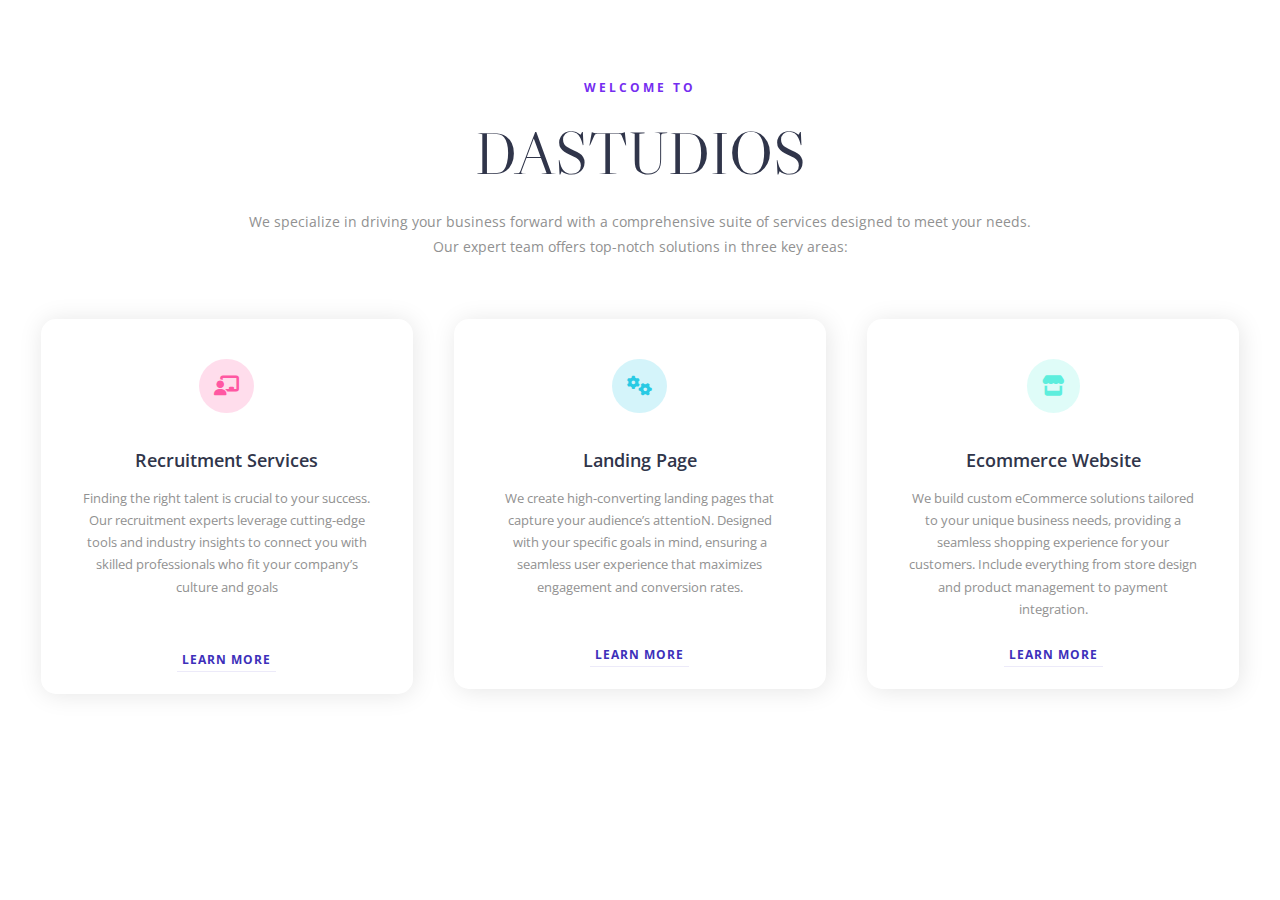
<file: index.html>
<!DOCTYPE html>
<html lang="en-US" class="no-js no-svg">
<head>
<meta charset="UTF-8">
<meta name="viewport" content="width=device-width, initial-scale=1">
<meta name="robots" content="index, follow, max-image-preview:large, max-snippet:-1, max-video-preview:-1">

	<!-- This site is optimized with the Yoast SEO plugin v23.2 - https://yoast.com/wordpress/plugins/seo/ -->
	<title>DASTUDIOS - Tech &amp; Recruitment Solutions</title>
	<meta name="description" content="Solusi pengembangan web dan rekrutmen yang tepat untuk bisnis Anda. Kami menyediakan situs web modern dan layanan perekrutan strategis.">
	<link rel="canonical" href="/">
	<meta property="og:locale" content="en_US">
	<meta property="og:type" content="website">
	<meta property="og:title" content="DASTUDIOS - Tech &amp; Recruitment Solutions">
	<meta property="og:description" content="Solusi pengembangan web dan rekrutmen yang tepat untuk bisnis Anda. Kami menyediakan situs web modern dan layanan perekrutan strategis.">
	<meta property="og:url" content="/">
	<meta property="og:site_name" content="DASTUDIOS">
	<meta property="article:modified_time" content="2024-08-03T18:45:00+00:00">
	<meta property="og:image" content="/wp-content/uploads/2024/08/dastudios-logo.png">
	<meta property="og:image:width" content="530">
	<meta property="og:image:height" content="530">
	<meta property="og:image:type" content="image/png">
	<meta name="twitter:card" content="summary_large_image">
	<script type="application/ld+json" class="yoast-schema-graph">{"@context":"https://schema.org","@graph":[{"@type":"WebPage","@id":"/","url":"/","name":"DASTUDIOS - Tech & Recruitment Solutions","isPartOf":{"@id":"/#website"},"about":{"@id":"/#organization"},"primaryImageOfPage":{"@id":"/#primaryimage"},"image":{"@id":"/#primaryimage"},"thumbnailUrl":"/wp-content/uploads/2024/08/dastudios-logo.png","datePublished":"2024-08-02T08:07:01+00:00","dateModified":"2024-08-03T18:45:00+00:00","description":"Solusi pengembangan web dan rekrutmen yang tepat untuk bisnis Anda. Kami menyediakan situs web modern dan layanan perekrutan strategis.","breadcrumb":{"@id":"/#breadcrumb"},"inLanguage":"en-US","potentialAction":[{"@type":"ReadAction","target":["/"]}]},{"@type":"ImageObject","inLanguage":"en-US","@id":"/#primaryimage","url":"/wp-content/uploads/2024/08/dastudios-logo.png","contentUrl":"/wp-content/uploads/2024/08/dastudios-logo.png","width":530,"height":530},{"@type":"BreadcrumbList","@id":"/#breadcrumb","itemListElement":[{"@type":"ListItem","position":1,"name":"Home"}]},{"@type":"WebSite","@id":"/#website","url":"/","name":"DASTUDIOS","description":"Tech & Recruitment Solutions","publisher":{"@id":"/#organization"},"potentialAction":[{"@type":"SearchAction","target":{"@type":"EntryPoint","urlTemplate":"/?s={search_term_string}"},"query-input":"required name=search_term_string"}],"inLanguage":"en-US"},{"@type":"Organization","@id":"/#organization","name":"DASTUDIOS","url":"/","logo":{"@type":"ImageObject","inLanguage":"en-US","@id":"/#/schema/logo/image/","url":"/wp-content/uploads/2024/08/dastudios-logo.png","contentUrl":"/wp-content/uploads/2024/08/dastudios-logo.png","width":530,"height":530,"caption":"DASTUDIOS"},"image":{"@id":"/#/schema/logo/image/"}}]}</script>
	<!-- / Yoast SEO plugin. -->


<link rel="dns-prefetch" href="//fonts.googleapis.com">
<link rel="alternate" type="application/rss+xml" title="DASTUDIOS &raquo; Feed" href="/feed/">
<link rel="alternate" type="application/rss+xml" title="DASTUDIOS &raquo; Comments Feed" href="/comments/feed/">
<script>
window._wpemojiSettings = {"baseUrl":"https:\/\/s.w.org\/images\/core\/emoji\/15.0.3\/72x72\/","ext":".png","svgUrl":"https:\/\/s.w.org\/images\/core\/emoji\/15.0.3\/svg\/","svgExt":".svg","source":{"concatemoji":"\/wp-includes\/js\/wp-emoji-release.min.js?ver=6.6.1"}};
/*! This file is auto-generated */
!function(i,n){var o,s,e;function c(e){try{var t={supportTests:e,timestamp:(new Date).valueOf()};sessionStorage.setItem(o,JSON.stringify(t))}catch(e){}}function p(e,t,n){e.clearRect(0,0,e.canvas.width,e.canvas.height),e.fillText(t,0,0);var t=new Uint32Array(e.getImageData(0,0,e.canvas.width,e.canvas.height).data),r=(e.clearRect(0,0,e.canvas.width,e.canvas.height),e.fillText(n,0,0),new Uint32Array(e.getImageData(0,0,e.canvas.width,e.canvas.height).data));return t.every(function(e,t){return e===r[t]})}function u(e,t,n){switch(t){case"flag":return n(e,"🏳️‍⚧️","🏳️​⚧️")?!1:!n(e,"🇺🇳","🇺​🇳")&&!n(e,"🏴󠁧󠁢󠁥󠁮󠁧󠁿","🏴​󠁧​󠁢​󠁥​󠁮​󠁧​󠁿");case"emoji":return!n(e,"🐦‍⬛","🐦​⬛")}return!1}function f(e,t,n){var r="undefined"!=typeof WorkerGlobalScope&&self instanceof WorkerGlobalScope?new OffscreenCanvas(300,150):i.createElement("canvas"),a=r.getContext("2d",{willReadFrequently:!0}),o=(a.textBaseline="top",a.font="600 32px Arial",{});return e.forEach(function(e){o[e]=t(a,e,n)}),o}function t(e){var t=i.createElement("script");t.src=e,t.defer=!0,i.head.appendChild(t)}"undefined"!=typeof Promise&&(o="wpEmojiSettingsSupports",s=["flag","emoji"],n.supports={everything:!0,everythingExceptFlag:!0},e=new Promise(function(e){i.addEventListener("DOMContentLoaded",e,{once:!0})}),new Promise(function(t){var n=function(){try{var e=JSON.parse(sessionStorage.getItem(o));if("object"==typeof e&&"number"==typeof e.timestamp&&(new Date).valueOf()<e.timestamp+604800&&"object"==typeof e.supportTests)return e.supportTests}catch(e){}return null}();if(!n){if("undefined"!=typeof Worker&&"undefined"!=typeof OffscreenCanvas&&"undefined"!=typeof URL&&URL.createObjectURL&&"undefined"!=typeof Blob)try{var e="postMessage("+f.toString()+"("+[JSON.stringify(s),u.toString(),p.toString()].join(",")+"));",r=new Blob([e],{type:"text/javascript"}),a=new Worker(URL.createObjectURL(r),{name:"wpTestEmojiSupports"});return void(a.onmessage=function(e){c(n=e.data),a.terminate(),t(n)})}catch(e){}c(n=f(s,u,p))}t(n)}).then(function(e){for(var t in e)n.supports[t]=e[t],n.supports.everything=n.supports.everything&&n.supports[t],"flag"!==t&&(n.supports.everythingExceptFlag=n.supports.everythingExceptFlag&&n.supports[t]);n.supports.everythingExceptFlag=n.supports.everythingExceptFlag&&!n.supports.flag,n.DOMReady=!1,n.readyCallback=function(){n.DOMReady=!0}}).then(function(){return e}).then(function(){var e;n.supports.everything||(n.readyCallback(),(e=n.source||{}).concatemoji?t(e.concatemoji):e.wpemoji&&e.twemoji&&(t(e.twemoji),t(e.wpemoji)))}))}((window,document),window._wpemojiSettings);
</script>
<link rel="preconnect" href="https://fonts.gstatic.com/" crossorigin>
<style id="wp-emoji-styles-inline-css">img.wp-smiley, img.emoji {
		display: inline !important;
		border: none !important;
		box-shadow: none !important;
		height: 1em !important;
		width: 1em !important;
		margin: 0 0.07em !important;
		vertical-align: -0.1em !important;
		background: none !important;
		padding: 0 !important;
	}</style>
<style id="classic-theme-styles-inline-css">/*! This file is auto-generated */
.wp-block-button__link{color:#fff;background-color:#32373c;border-radius:9999px;box-shadow:none;text-decoration:none;padding:calc(.667em + 2px) calc(1.333em + 2px);font-size:1.125em}.wp-block-file__button{background:#32373c;color:#fff;text-decoration:none}</style>
<link rel="stylesheet" id="bricks-frontend-css" href="/wp-content/themes/bricks/assets/css/frontend.min.css?ver=1722585842" media="all">
<link rel="stylesheet" id="bricks-font-awesome-6-css" href="/wp-content/themes/bricks/assets/css/libs/font-awesome-6.min.css?ver=1722585842" media="all">
<style id="bricks-frontend-inline-inline-css">/* CONTENT CSS (ID: 19) */

/* BREAKPOINT: Desktop (BASE) */
#brxe-a6cb7c {margin-bottom: 20px; color: #752df0; font-family: "Open Sans"; font-size: 12px; letter-spacing: 3px; text-transform: uppercase; font-weight: 700; line-height: 2none; text-align: center}


/* BREAKPOINT: Desktop (BASE) */
#brxe-dff78f {color: #30354a; font-size: 60px; font-family: "Libre Caslon Display"; line-height: 1.2em; font-weight: 400; text-transform: capitalize; text-align: center}

/* BREAKPOINT: Tablet portrait */
@media (max-width: 991px) {
#brxe-dff78f {font-size: 60px}
}
/* BREAKPOINT: Mobile landscape */
@media (max-width: 767px) {
#brxe-dff78f {font-size: 45px}
}

/* BREAKPOINT: Desktop (BASE) */
#brxe-a380a2 {margin-top: 20px; color: #919191; font-size: 14px; font-family: "Open Sans"; font-weight: 400; line-height: 1.8em; text-align: center; width: 800px}
#brxe-a380a2  a {color: #919191; font-size: 14px; font-family: "Open Sans"; font-weight: 400; line-height: 1.8em; text-align: center; font-size: inherit}


/* BREAKPOINT: Desktop (BASE) */
#brxe-6f99f2 {text-align: center; padding-top: 40px; padding-right: 40px; padding-bottom: 40px; padding-left: 40px; background-color: #ffffff; box-shadow: 1px 1px 25px 0 rgba(0, 0, 0, 0.1); transition: all 0.3s ease-in; border-radius: 15px; height: 375px}
#brxe-6f99f2 .icon {align-self: center; color: #ff57a2; background-color: rgba(255, 87, 162, 0.2); padding-top: 17px; padding-right: 15px; padding-bottom: 17px; padding-left: 15px; border-radius: 100px}
#brxe-6f99f2 .icon i {font-size: 20px}
#brxe-6f99f2 .icon a {color: #ff57a2}
#brxe-6f99f2 h1 {font-size: 18px; line-height: 3em; font-family: "Open Sans"; font-weight: 600; color: #30354a}
#brxe-6f99f2 h2 {font-size: 18px; line-height: 3em; font-family: "Open Sans"; font-weight: 600; color: #30354a}
#brxe-6f99f2 h3 {font-size: 18px; line-height: 3em; font-family: "Open Sans"; font-weight: 600; color: #30354a}
#brxe-6f99f2 h4 {font-size: 18px; line-height: 3em; font-family: "Open Sans"; font-weight: 600; color: #30354a}
#brxe-6f99f2 h5 {font-size: 18px; line-height: 3em; font-family: "Open Sans"; font-weight: 600; color: #30354a}
#brxe-6f99f2 h6 {font-size: 18px; line-height: 3em; font-family: "Open Sans"; font-weight: 600; color: #30354a}
#brxe-6f99f2:hover {transition: all 0.3s ease-in; box-shadow: 2px 2px 15px 0 rgba(0, 0, 0, 0.19)}
#brxe-6f99f2 .content {font-family: "Open Sans"; font-size: 13px; color: #919191; font-weight: 400; padding-bottom: 30px}

/* BREAKPOINT: Tablet portrait */
@media (max-width: 991px) {
#brxe-6f99f2 {height: 400px}
}

/* BREAKPOINT: Desktop (BASE) */
#brxe-324223 {font-size: 12px; line-height: 1em; color: #3d30ba; font-family: "Open Sans"; font-weight: 700; text-transform: uppercase; letter-spacing: 1px; padding-top: 0; padding-right: 5px; padding-bottom: 5px; padding-left: 5px; border-top: 0 solid rgba(69, 49, 196, 0.1); border-right: 0 solid rgba(69, 49, 196, 0.1); border-bottom: 1px solid rgba(69, 49, 196, 0.1); border-left: 0 solid rgba(69, 49, 196, 0.1); transition: all 0.3s ease-in; align-self: center; margin-top: -40px}
#brxe-324223 i {color: #ffffff; font-size: 20px}
#brxe-324223:hover {transition: all 0.3s ease-in; color: #752df0}


/* BREAKPOINT: Desktop (BASE) */
#brxe-a89f6a {width: 30%; flex-shrink: 0}

/* BREAKPOINT: Mobile portrait */
@media (max-width: 478px) {
#brxe-a89f6a {width: 100%}
}

/* BREAKPOINT: Desktop (BASE) */
#brxe-00a6d9 {padding-top: 40px; padding-right: 40px; padding-bottom: 40px; padding-left: 40px; text-align: center; background-color: #ffffff; box-shadow: 2px 2px 25px 0 rgba(0, 0, 0, 0.1); transition: all 0.3s ease-in; border-radius: 15px; height: 370px}
#brxe-00a6d9 .icon {padding-top: 17px; padding-right: 15px; padding-bottom: 17px; padding-left: 15px; align-self: center; color: #29cae4; background-color: rgba(41, 202, 228, 0.2); border-radius: 100px}
#brxe-00a6d9 .icon i {font-size: 20px}
#brxe-00a6d9 .icon a {color: #29cae4}
#brxe-00a6d9 h1 {font-size: 18px; line-height: 3em; font-family: "Open Sans"; font-weight: 600; color: #30354a}
#brxe-00a6d9 h2 {font-size: 18px; line-height: 3em; font-family: "Open Sans"; font-weight: 600; color: #30354a}
#brxe-00a6d9 h3 {font-size: 18px; line-height: 3em; font-family: "Open Sans"; font-weight: 600; color: #30354a}
#brxe-00a6d9 h4 {font-size: 18px; line-height: 3em; font-family: "Open Sans"; font-weight: 600; color: #30354a}
#brxe-00a6d9 h5 {font-size: 18px; line-height: 3em; font-family: "Open Sans"; font-weight: 600; color: #30354a}
#brxe-00a6d9 h6 {font-size: 18px; line-height: 3em; font-family: "Open Sans"; font-weight: 600; color: #30354a}
#brxe-00a6d9:hover {transition: all 0.3s ease-in; box-shadow: 2px 2px 15px 0 rgba(0, 0, 0, 0.2)}
#brxe-00a6d9 .content {font-family: "Open Sans"; font-size: 13px; color: #919191; font-weight: 400; padding-bottom: 30px}

/* BREAKPOINT: Tablet portrait */
@media (max-width: 991px) {
#brxe-00a6d9 {height: 400px}
}

/* BREAKPOINT: Desktop (BASE) */
#brxe-ab75e4 {font-size: 12px; line-height: 1em; color: #3d30ba; font-family: "Open Sans"; font-weight: 700; text-transform: uppercase; letter-spacing: 1px; padding-top: 0; padding-right: 5px; padding-bottom: 5px; padding-left: 5px; border-top: 0 solid rgba(69, 49, 196, 0.1); border-right: 0 solid rgba(69, 49, 196, 0.1); border-bottom: 1px solid rgba(69, 49, 196, 0.1); border-left: 0 solid rgba(69, 49, 196, 0.1); transition: all 0.3s ease-in; align-self: center; margin-top: -40px}
#brxe-ab75e4 i {color: #ffffff; font-size: 20px}
#brxe-ab75e4:hover {transition: all 0.3s ease-in; color: #752df0}


/* BREAKPOINT: Desktop (BASE) */
#brxe-dca7e2 {width: 30%; flex-shrink: 0}

/* BREAKPOINT: Mobile portrait */
@media (max-width: 478px) {
#brxe-dca7e2 {width: 100%; margin-top: 60px}
}

/* BREAKPOINT: Desktop (BASE) */
#brxe-fdac7c {padding-top: 40px; padding-right: 40px; padding-bottom: 40px; padding-left: 40px; text-align: center; background-color: #ffffff; box-shadow: 2px 2px 25px 0 rgba(0, 0, 0, 0.1); transition: all 0.3s ease-in; border-radius: 15px; height: 370px}
#brxe-fdac7c .icon {padding-top: 17px; padding-right: 15px; padding-bottom: 17px; padding-left: 15px; align-self: center; color: #5deedd; background-color: rgba(93, 238, 221, 0.2); border-radius: 100px}
#brxe-fdac7c .icon i {font-size: 20px}
#brxe-fdac7c .icon a {color: #5deedd}
#brxe-fdac7c h1 {font-size: 18px; font-family: "Open Sans"; font-weight: 600; color: #30354a; line-height: 3}
#brxe-fdac7c h2 {font-size: 18px; font-family: "Open Sans"; font-weight: 600; color: #30354a; line-height: 3}
#brxe-fdac7c h3 {font-size: 18px; font-family: "Open Sans"; font-weight: 600; color: #30354a; line-height: 3}
#brxe-fdac7c h4 {font-size: 18px; font-family: "Open Sans"; font-weight: 600; color: #30354a; line-height: 3}
#brxe-fdac7c h5 {font-size: 18px; font-family: "Open Sans"; font-weight: 600; color: #30354a; line-height: 3}
#brxe-fdac7c h6 {font-size: 18px; font-family: "Open Sans"; font-weight: 600; color: #30354a; line-height: 3}
#brxe-fdac7c:hover {transition: all 0.3s ease-in; box-shadow: 2px 2px 15px 0 rgba(0, 0, 0, 0.2)}
#brxe-fdac7c .content {font-family: "Open Sans"; font-size: 13px; color: #919191; font-weight: 400; padding-bottom: 30px}

/* BREAKPOINT: Tablet portrait */
@media (max-width: 991px) {
#brxe-fdac7c {height: 400px}
}

/* BREAKPOINT: Desktop (BASE) */
#brxe-31d131 {font-size: 12px; line-height: 1em; color: #3d30ba; font-family: "Open Sans"; font-weight: 700; text-transform: uppercase; letter-spacing: 1px; padding-top: 0; padding-right: 5px; padding-bottom: 5px; padding-left: 5px; border-top: 0 solid rgba(69, 49, 196, 0.1); border-right: 0 solid rgba(69, 49, 196, 0.1); border-bottom: 1px solid rgba(69, 49, 196, 0.1); border-left: 0 solid rgba(69, 49, 196, 0.1); transition: all 0.3s ease-in; align-self: center; margin-top: -40px}
#brxe-31d131 i {color: #ffffff; font-size: 20px}
#brxe-31d131:hover {transition: all 0.3s ease-in; color: #752df0}


/* BREAKPOINT: Desktop (BASE) */
#brxe-9db385 {width: 30%; flex-shrink: 0}

/* BREAKPOINT: Mobile portrait */
@media (max-width: 478px) {
#brxe-9db385 {width: 100%; margin-top: 60px}
}

/* BREAKPOINT: Desktop (BASE) */
#brxe-4f2011 {margin-top: 60px; flex-direction: row; justify-content: space-between; padding-bottom: 25px; align-self: stretch !important; width: 100%; align-items: stretch}


/* BREAKPOINT: Desktop (BASE) */
#brxe-a080ec {padding-right: 20px; padding-left: 20px; margin-top: 80px; margin-bottom: 80px; align-items: center; width: 1300px}

/* BREAKPOINT: Tablet portrait */
@media (max-width: 991px) {
#brxe-a080ec {margin-top: 90px; margin-bottom: 90px}
}
/* BREAKPOINT: Mobile landscape */
@media (max-width: 767px) {
#brxe-a080ec {margin-top: 60px; margin-bottom: 60px}
}</style>
<link rel="stylesheet" id="bricks-google-fonts-css" href="https://fonts.googleapis.com/css2?family=Libre+Caslon+Display:wght@400&#038;display=swap&#038;family=Open+Sans:ital,wght@0,300;0,400;0,500;0,600;0,700;0,800;1,300;1,400;1,500;1,600;1,700;1,800&#038;display=swap" media="all">
<link rel="https://api.w.org/" href="/wp-json/">
<link rel="alternate" title="JSON" type="application/json" href="/wp-json/wp/v2/pages/19">
<link rel="EditURI" type="application/rsd+xml" title="RSD" href="/xmlrpc.php?rsd">
<link rel="shortlink" href="/">
<link rel="alternate" title="oEmbed (JSON)" type="application/json+oembed" href="/wp-json/oembed/1.0/embed?url=https%3A%2F%2F%2F">
<link rel="alternate" title="oEmbed (XML)" type="text/xml+oembed" href="/wp-json/oembed/1.0/embed?url=https%3A%2F%2F%2F#038;format=xml">
<link rel="icon" href="/wp-content/uploads/2024/08/cropped-dastudios-logo-32x32.png" sizes="32x32">
<link rel="icon" href="/wp-content/uploads/2024/08/cropped-dastudios-logo-192x192.png" sizes="192x192">
<link rel="apple-touch-icon" href="/wp-content/uploads/2024/08/cropped-dastudios-logo-180x180.png">
<meta name="msapplication-TileImage" content="/wp-content/uploads/2024/08/cropped-dastudios-logo-270x270.png">

<!-- Facebook Open Graph (by Bricks) -->
<meta property="og:url" content="/">
<meta property="og:site_name" content="DASTUDIOS">
<meta property="og:title" content="Beranda">
<meta property="og:image" content="/wp-content/uploads/2024/08/dastudios-logo.png">
<meta property="og:type" content="website">
</head>

<body class="home page-template-default page page-id-19 brx-body bricks-is-frontend wp-embed-responsive">		<a class="skip-link" href="#brx-content" aria-label="Skip to main content">Skip to main content</a>

		<main id="brx-content"><div id="brxe-a080ec" class="brxe-container bricks-lazy-hidden">
<h4 id="brxe-a6cb7c" class="brxe-heading" data-interactions="[{&quot;id&quot;:&quot;utnwmh&quot;}]" data-interaction-id="dbb287">Welcome to</h4>
<h1 id="brxe-dff78f" class="brxe-heading">DASTUDIOS</h1>
<div id="brxe-a380a2" class="brxe-text">
<p>We specialize in driving your business forward with a comprehensive suite of services designed to meet your needs. Our expert team offers top-notch solutions in three key areas:</p>
</div>
<div id="brxe-4f2011" class="brxe-container bricks-lazy-hidden">
<div id="brxe-a89f6a" class="brxe-container bricks-lazy-hidden">
<div id="brxe-6f99f2" class="brxe-icon-box top">
<div class="icon"><i class="fas fa-chalkboard-teacher"></i></div>
<div class="content">
<h4>Recruitment Services</h4>
<p>Finding the right talent is crucial to your success. Our recruitment experts leverage cutting-edge tools and industry insights to connect you with skilled professionals who fit your company&#8217;s culture and goals</p>
</div>
</div>
<a id="brxe-324223" class="brxe-button bricks-button" href="https://wa.me/6287783978757">Learn More</a>
</div>
<div id="brxe-dca7e2" class="brxe-container bricks-lazy-hidden">
<div id="brxe-00a6d9" class="brxe-icon-box top">
<div class="icon"><i class="fas fa-cogs"></i></div>
<div class="content">
<h4>Landing Page</h4>
<p>We create high-converting landing pages that capture your audience’s attentioN. Designed with your specific goals in mind, ensuring a seamless user experience that maximizes engagement and conversion rates.</p>
</div>
</div>
<a id="brxe-ab75e4" class="brxe-button bricks-button" href="https://wa.me/6287783978757">Learn More</a>
</div>
<div id="brxe-9db385" class="brxe-container bricks-lazy-hidden">
<div id="brxe-fdac7c" class="brxe-icon-box top">
<div class="icon"><i class="fas fa-store"></i></div>
<div class="content">
<h4>Ecommerce Website</h4>
<p>We build custom eCommerce solutions tailored to your unique business needs, providing a seamless shopping experience for your customers. Include everything from store design and product management to payment integration.</p>
</div>
</div>
<a id="brxe-31d131" class="brxe-button bricks-button" href="https://wa.me/6287783978757">Learn More</a>
</div>
</div>
</div></main>        <span class="ssp-id" style="display:none">19</span>
		<script id="bricks-scripts-js-extra">var bricksData = {"debug":"","locale":"en_US","ajaxUrl":"\/wp-admin\/admin-ajax.php","restApiUrl":"\/wp-json\/bricks\/v1\/","nonce":"ffb1dc2d03","formNonce":"d939e11453","wpRestNonce":"6fae96ef67","postId":"19","recaptchaIds":[],"animatedTypingInstances":[],"videoInstances":[],"splideInstances":[],"tocbotInstances":[],"swiperInstances":[],"queryLoopInstances":[],"interactions":[],"filterInstances":[],"isotopeInstances":[],"mapStyles":{"ultraLightWithLabels":{"label":"Ultra light with labels","style":"[ { \"featureType\": \"water\", \"elementType\": \"geometry\", \"stylers\": [ { \"color\": \"#e9e9e9\" }, { \"lightness\": 17 } ] }, { \"featureType\": \"landscape\", \"elementType\": \"geometry\", \"stylers\": [ { \"color\": \"#f5f5f5\" }, { \"lightness\": 20 } ] }, { \"featureType\": \"road.highway\", \"elementType\": \"geometry.fill\", \"stylers\": [ { \"color\": \"#ffffff\" }, { \"lightness\": 17 } ] }, { \"featureType\": \"road.highway\", \"elementType\": \"geometry.stroke\", \"stylers\": [ { \"color\": \"#ffffff\" }, { \"lightness\": 29 }, { \"weight\": 0.2 } ] }, { \"featureType\": \"road.arterial\", \"elementType\": \"geometry\", \"stylers\": [ { \"color\": \"#ffffff\" }, { \"lightness\": 18 } ] }, { \"featureType\": \"road.local\", \"elementType\": \"geometry\", \"stylers\": [ { \"color\": \"#ffffff\" }, { \"lightness\": 16 } ] }, { \"featureType\": \"poi\", \"elementType\": \"geometry\", \"stylers\": [ { \"color\": \"#f5f5f5\" }, { \"lightness\": 21 } ] }, { \"featureType\": \"poi.park\", \"elementType\": \"geometry\", \"stylers\": [ { \"color\": \"#dedede\" }, { \"lightness\": 21 } ] }, { \"elementType\": \"labels.text.stroke\", \"stylers\": [ { \"visibility\": \"on\" }, { \"color\": \"#ffffff\" }, { \"lightness\": 16 } ] }, { \"elementType\": \"labels.text.fill\", \"stylers\": [ { \"saturation\": 36 }, { \"color\": \"#333333\" }, { \"lightness\": 40 } ] }, { \"elementType\": \"labels.icon\", \"stylers\": [ { \"visibility\": \"off\" } ] }, { \"featureType\": \"transit\", \"elementType\": \"geometry\", \"stylers\": [ { \"color\": \"#f2f2f2\" }, { \"lightness\": 19 } ] }, { \"featureType\": \"administrative\", \"elementType\": \"geometry.fill\", \"stylers\": [ { \"color\": \"#fefefe\" }, { \"lightness\": 20 } ] }, { \"featureType\": \"administrative\", \"elementType\": \"geometry.stroke\", \"stylers\": [ { \"color\": \"#fefefe\" }, { \"lightness\": 17 }, { \"weight\": 1.2 } ] } ]"},"blueWater":{"label":"Blue water","style":"[ { \"featureType\": \"administrative\", \"elementType\": \"labels.text.fill\", \"stylers\": [ { \"color\": \"#444444\" } ] }, { \"featureType\": \"landscape\", \"elementType\": \"all\", \"stylers\": [ { \"color\": \"#f2f2f2\" } ] }, { \"featureType\": \"poi\", \"elementType\": \"all\", \"stylers\": [ { \"visibility\": \"off\" } ] }, { \"featureType\": \"road\", \"elementType\": \"all\", \"stylers\": [ { \"saturation\": -100 }, { \"lightness\": 45 } ] }, { \"featureType\": \"road.highway\", \"elementType\": \"all\", \"stylers\": [ { \"visibility\": \"simplified\" } ] }, { \"featureType\": \"road.arterial\", \"elementType\": \"labels.icon\", \"stylers\": [ { \"visibility\": \"off\" } ] }, { \"featureType\": \"transit\", \"elementType\": \"all\", \"stylers\": [ { \"visibility\": \"off\" } ] }, { \"featureType\": \"water\", \"elementType\": \"all\", \"stylers\": [ { \"color\": \"#46bcec\" }, { \"visibility\": \"on\" } ] } ]"},"lightDream":{"label":"Light dream","style":"[ { \"featureType\": \"landscape\", \"stylers\": [ { \"hue\": \"#FFBB00\" }, { \"saturation\": 43.400000000000006 }, { \"lightness\": 37.599999999999994 }, { \"gamma\": 1 } ] }, { \"featureType\": \"road.highway\", \"stylers\": [ { \"hue\": \"#FFC200\" }, { \"saturation\": -61.8 }, { \"lightness\": 45.599999999999994 }, { \"gamma\": 1 } ] }, { \"featureType\": \"road.arterial\", \"stylers\": [ { \"hue\": \"#FF0300\" }, { \"saturation\": -100 }, { \"lightness\": 51.19999999999999 }, { \"gamma\": 1 } ] }, { \"featureType\": \"road.local\", \"stylers\": [ { \"hue\": \"#FF0300\" }, { \"saturation\": -100 }, { \"lightness\": 52 }, { \"gamma\": 1 } ] }, { \"featureType\": \"water\", \"stylers\": [ { \"hue\": \"#0078FF\" }, { \"saturation\": -13.200000000000003 }, { \"lightness\": 2.4000000000000057 }, { \"gamma\": 1 } ] }, { \"featureType\": \"poi\", \"stylers\": [ { \"hue\": \"#00FF6A\" }, { \"saturation\": -1.0989010989011234 }, { \"lightness\": 11.200000000000017 }, { \"gamma\": 1 } ] } ]"},"blueEssence":{"label":"Blue essence","style":"[ { \"featureType\": \"landscape.natural\", \"elementType\": \"geometry.fill\", \"stylers\": [ { \"visibility\": \"on\" }, { \"color\": \"#e0efef\" } ] }, { \"featureType\": \"poi\", \"elementType\": \"geometry.fill\", \"stylers\": [ { \"visibility\": \"on\" }, { \"hue\": \"#1900ff\" }, { \"color\": \"#c0e8e8\" } ] }, { \"featureType\": \"road\", \"elementType\": \"geometry\", \"stylers\": [ { \"lightness\": 100 }, { \"visibility\": \"simplified\" } ] }, { \"featureType\": \"road\", \"elementType\": \"labels\", \"stylers\": [ { \"visibility\": \"off\" } ] }, { \"featureType\": \"transit.line\", \"elementType\": \"geometry\", \"stylers\": [ { \"visibility\": \"on\" }, { \"lightness\": 700 } ] }, { \"featureType\": \"water\", \"elementType\": \"all\", \"stylers\": [ { \"color\": \"#7dcdcd\" } ] } ]"},"appleMapsesque":{"label":"Apple maps-esque","style":"[ { \"featureType\": \"landscape.man_made\", \"elementType\": \"geometry\", \"stylers\": [ { \"color\": \"#f7f1df\" } ] }, { \"featureType\": \"landscape.natural\", \"elementType\": \"geometry\", \"stylers\": [ { \"color\": \"#d0e3b4\" } ] }, { \"featureType\": \"landscape.natural.terrain\", \"elementType\": \"geometry\", \"stylers\": [ { \"visibility\": \"off\" } ] }, { \"featureType\": \"poi\", \"elementType\": \"labels\", \"stylers\": [ { \"visibility\": \"off\" } ] }, { \"featureType\": \"poi.business\", \"elementType\": \"all\", \"stylers\": [ { \"visibility\": \"off\" } ] }, { \"featureType\": \"poi.medical\", \"elementType\": \"geometry\", \"stylers\": [ { \"color\": \"#fbd3da\" } ] }, { \"featureType\": \"poi.park\", \"elementType\": \"geometry\", \"stylers\": [ { \"color\": \"#bde6ab\" } ] }, { \"featureType\": \"road\", \"elementType\": \"geometry.stroke\", \"stylers\": [ { \"visibility\": \"off\" } ] }, { \"featureType\": \"road\", \"elementType\": \"labels\", \"stylers\": [ { \"visibility\": \"off\" } ] }, { \"featureType\": \"road.highway\", \"elementType\": \"geometry.fill\", \"stylers\": [ { \"color\": \"#ffe15f\" } ] }, { \"featureType\": \"road.highway\", \"elementType\": \"geometry.stroke\", \"stylers\": [ { \"color\": \"#efd151\" } ] }, { \"featureType\": \"road.arterial\", \"elementType\": \"geometry.fill\", \"stylers\": [ { \"color\": \"#ffffff\" } ] }, { \"featureType\": \"road.local\", \"elementType\": \"geometry.fill\", \"stylers\": [ { \"color\": \"black\" } ] }, { \"featureType\": \"transit.station.airport\", \"elementType\": \"geometry.fill\", \"stylers\": [ { \"color\": \"#cfb2db\" } ] }, { \"featureType\": \"water\", \"elementType\": \"geometry\", \"stylers\": [ { \"color\": \"#a2daf2\" } ] } ]"},"paleDawn":{"label":"Pale dawn","style":"[ { \"featureType\": \"administrative\", \"elementType\": \"all\", \"stylers\": [ { \"visibility\": \"on\" }, { \"lightness\": 33 } ] }, { \"featureType\": \"landscape\", \"elementType\": \"all\", \"stylers\": [ { \"color\": \"#f2e5d4\" } ] }, { \"featureType\": \"poi.park\", \"elementType\": \"geometry\", \"stylers\": [ { \"color\": \"#c5dac6\" } ] }, { \"featureType\": \"poi.park\", \"elementType\": \"labels\", \"stylers\": [ { \"visibility\": \"on\" }, { \"lightness\": 20 } ] }, { \"featureType\": \"road\", \"elementType\": \"all\", \"stylers\": [ { \"lightness\": 20 } ] }, { \"featureType\": \"road.highway\", \"elementType\": \"geometry\", \"stylers\": [ { \"color\": \"#c5c6c6\" } ] }, { \"featureType\": \"road.arterial\", \"elementType\": \"geometry\", \"stylers\": [ { \"color\": \"#e4d7c6\" } ] }, { \"featureType\": \"road.local\", \"elementType\": \"geometry\", \"stylers\": [ { \"color\": \"#fbfaf7\" } ] }, { \"featureType\": \"water\", \"elementType\": \"all\", \"stylers\": [ { \"visibility\": \"on\" }, { \"color\": \"#acbcc9\" } ] } ]"},"neutralBlue":{"label":"Neutral blue","style":"[ { \"featureType\": \"water\", \"elementType\": \"geometry\", \"stylers\": [ { \"color\": \"#193341\" } ] }, { \"featureType\": \"landscape\", \"elementType\": \"geometry\", \"stylers\": [ { \"color\": \"#2c5a71\" } ] }, { \"featureType\": \"road\", \"elementType\": \"geometry\", \"stylers\": [ { \"color\": \"#29768a\" }, { \"lightness\": -37 } ] }, { \"featureType\": \"poi\", \"elementType\": \"geometry\", \"stylers\": [ { \"color\": \"#406d80\" } ] }, { \"featureType\": \"transit\", \"elementType\": \"geometry\", \"stylers\": [ { \"color\": \"#406d80\" } ] }, { \"elementType\": \"labels.text.stroke\", \"stylers\": [ { \"visibility\": \"on\" }, { \"color\": \"#3e606f\" }, { \"weight\": 2 }, { \"gamma\": 0.84 } ] }, { \"elementType\": \"labels.text.fill\", \"stylers\": [ { \"color\": \"#ffffff\" } ] }, { \"featureType\": \"administrative\", \"elementType\": \"geometry\", \"stylers\": [ { \"weight\": 0.6 }, { \"color\": \"#1a3541\" } ] }, { \"elementType\": \"labels.icon\", \"stylers\": [ { \"visibility\": \"off\" } ] }, { \"featureType\": \"poi.park\", \"elementType\": \"geometry\", \"stylers\": [ { \"color\": \"#2c5a71\" } ] } ]"},"avocadoWorld":{"label":"Avocado world","style":"[ { \"featureType\": \"water\", \"elementType\": \"geometry\", \"stylers\": [ { \"visibility\": \"on\" }, { \"color\": \"#aee2e0\" } ] }, { \"featureType\": \"landscape\", \"elementType\": \"geometry.fill\", \"stylers\": [ { \"color\": \"#abce83\" } ] }, { \"featureType\": \"poi\", \"elementType\": \"geometry.fill\", \"stylers\": [ { \"color\": \"#769E72\" } ] }, { \"featureType\": \"poi\", \"elementType\": \"labels.text.fill\", \"stylers\": [ { \"color\": \"#7B8758\" } ] }, { \"featureType\": \"poi\", \"elementType\": \"labels.text.stroke\", \"stylers\": [ { \"color\": \"#EBF4A4\" } ] }, { \"featureType\": \"poi.park\", \"elementType\": \"geometry\", \"stylers\": [ { \"visibility\": \"simplified\" }, { \"color\": \"#8dab68\" } ] }, { \"featureType\": \"road\", \"elementType\": \"geometry.fill\", \"stylers\": [ { \"visibility\": \"simplified\" } ] }, { \"featureType\": \"road\", \"elementType\": \"labels.text.fill\", \"stylers\": [ { \"color\": \"#5B5B3F\" } ] }, { \"featureType\": \"road\", \"elementType\": \"labels.text.stroke\", \"stylers\": [ { \"color\": \"#ABCE83\" } ] }, { \"featureType\": \"road\", \"elementType\": \"labels.icon\", \"stylers\": [ { \"visibility\": \"off\" } ] }, { \"featureType\": \"road.local\", \"elementType\": \"geometry\", \"stylers\": [ { \"color\": \"#A4C67D\" } ] }, { \"featureType\": \"road.arterial\", \"elementType\": \"geometry\", \"stylers\": [ { \"color\": \"#9BBF72\" } ] }, { \"featureType\": \"road.highway\", \"elementType\": \"geometry\", \"stylers\": [ { \"color\": \"#EBF4A4\" } ] }, { \"featureType\": \"transit\", \"stylers\": [ { \"visibility\": \"off\" } ] }, { \"featureType\": \"administrative\", \"elementType\": \"geometry.stroke\", \"stylers\": [ { \"visibility\": \"on\" }, { \"color\": \"#87ae79\" } ] }, { \"featureType\": \"administrative\", \"elementType\": \"geometry.fill\", \"stylers\": [ { \"color\": \"#7f2200\" }, { \"visibility\": \"off\" } ] }, { \"featureType\": \"administrative\", \"elementType\": \"labels.text.stroke\", \"stylers\": [ { \"color\": \"#ffffff\" }, { \"visibility\": \"on\" }, { \"weight\": 4.1 } ] }, { \"featureType\": \"administrative\", \"elementType\": \"labels.text.fill\", \"stylers\": [ { \"color\": \"#495421\" } ] }, { \"featureType\": \"administrative.neighborhood\", \"elementType\": \"labels\", \"stylers\": [ { \"visibility\": \"off\" } ] } ]"},"gowalla":{"label":"Gowalla","style":"[ { \"featureType\": \"administrative.land_parcel\", \"elementType\": \"all\", \"stylers\": [ { \"visibility\": \"off\" } ] }, { \"featureType\": \"landscape.man_made\", \"elementType\": \"all\", \"stylers\": [ { \"visibility\": \"off\" } ] }, { \"featureType\": \"poi\", \"elementType\": \"labels\", \"stylers\": [ { \"visibility\": \"off\" } ] }, { \"featureType\": \"road\", \"elementType\": \"labels\", \"stylers\": [ { \"visibility\": \"simplified\" }, { \"lightness\": 20 } ] }, { \"featureType\": \"road.highway\", \"elementType\": \"geometry\", \"stylers\": [ { \"hue\": \"#f49935\" } ] }, { \"featureType\": \"road.highway\", \"elementType\": \"labels\", \"stylers\": [ { \"visibility\": \"simplified\" } ] }, { \"featureType\": \"road.arterial\", \"elementType\": \"geometry\", \"stylers\": [ { \"hue\": \"#fad959\" } ] }, { \"featureType\": \"road.arterial\", \"elementType\": \"labels\", \"stylers\": [ { \"visibility\": \"off\" } ] }, { \"featureType\": \"road.local\", \"elementType\": \"geometry\", \"stylers\": [ { \"visibility\": \"simplified\" } ] }, { \"featureType\": \"road.local\", \"elementType\": \"labels\", \"stylers\": [ { \"visibility\": \"simplified\" } ] }, { \"featureType\": \"transit\", \"elementType\": \"all\", \"stylers\": [ { \"visibility\": \"off\" } ] }, { \"featureType\": \"water\", \"elementType\": \"all\", \"stylers\": [ { \"hue\": \"#a1cdfc\" }, { \"saturation\": 30 }, { \"lightness\": 49 } ] } ]"}},"facebookAppId":"","headerPosition":"top","offsetLazyLoad":"300","baseUrl":"\/","useQueryFilter":"","pageFilters":[]};</script>
<script src="/wp-content/themes/bricks/assets/js/bricks.min.js?ver=1722585842" id="bricks-scripts-js"></script>
</body>
</html>
</file>
<file: wp-content/themes/bricks/assets/css/frontend.min.css>
@charset "UTF-8";:root{--bricks-vh:1vh;--bricks-transition:all 0.2s;--bricks-color-primary:#ffd64f;--bricks-color-secondary:#fc5778;--bricks-text-dark:#212121;--bricks-text-medium:#616161;--bricks-text-light:#9e9e9e;--bricks-text-info:#00b0f4;--bricks-text-success:#11b76b;--bricks-text-warning:#ffa100;--bricks-text-danger:#fa4362;--bricks-bg-info:#e5f3ff;--bricks-bg-success:#e6f6ed;--bricks-bg-warning:#fff2d7;--bricks-bg-danger:#ffe6ec;--bricks-bg-dark:#263238;--bricks-bg-light:#f5f6f7;--bricks-border-color:#dddedf;--bricks-border-radius:4px;--bricks-tooltip-bg:#23282d;--bricks-tooltip-text:#eaecef}html{-ms-text-size-adjust:100%;-webkit-text-size-adjust:100%;line-height:1.15}body{margin:0}article,aside,figcaption,figure,footer,header,main,nav,section{display:block}figure{margin:1em 40px}hr{box-sizing:content-box;height:0;overflow:visible}abbr[title]{border-bottom:none;text-decoration:underline;text-decoration:underline dotted}code,kbd,samp{font-family:monospace;font-size:1em}dfn{font-style:italic}mark{background-color:#ff0;color:#000}small{font-size:80%}sub,sup{font-size:75%;line-height:0;position:relative;vertical-align:baseline}sub{bottom:-.25em}sup{top:-.5em}audio,video{display:inline-block}audio:not([controls]){display:none;height:0}img{border-style:none}svg:not(:root){overflow:hidden}button,input,optgroup,select,textarea{font-family:sans-serif;font-size:100%;line-height:1.15;margin:0}button,input{overflow:visible}button,select{text-transform:none}[type=reset],[type=submit],button,html [type=button]{-webkit-appearance:button}[type=button]::-moz-focus-inner,[type=reset]::-moz-focus-inner,[type=submit]::-moz-focus-inner,button::-moz-focus-inner{border-style:none;padding:0}[type=button]:-moz-focusring,[type=reset]:-moz-focusring,[type=submit]:-moz-focusring,button:-moz-focusring{outline:1px dotted ButtonText}fieldset{padding:.35em .75em .625em}legend{box-sizing:border-box;color:inherit;display:table;max-width:100%;padding:0;white-space:normal}progress{display:inline-block;vertical-align:baseline}textarea{overflow:auto}[type=checkbox],[type=radio]{box-sizing:border-box;padding:0}[type=number]::-webkit-inner-spin-button,[type=number]::-webkit-outer-spin-button{height:auto}[type=search]{-webkit-appearance:textfield;outline-offset:-2px}[type=search]::-webkit-search-cancel-button,[type=search]::-webkit-search-decoration{-webkit-appearance:none}::-webkit-file-upload-button{-webkit-appearance:button;font:inherit}details,menu{display:block}summary{display:list-item}canvas{display:inline-block}[hidden],template{display:none}.brxe-section{align-items:center;display:flex;flex-direction:column;margin-left:auto;margin-right:auto;width:100%}@media (max-width:767px){.brxe-section{flex-wrap:wrap}}.brxe-section.has-bg-video{position:relative;z-index:1}.brxe-section.has-shape{position:relative}.brxe-section.bricks-lazy-hidden{background-image:none!important}.brxe-container{align-items:flex-start;display:flex;flex-direction:column;margin-left:auto;margin-right:auto;width:1100px}@media (max-width:767px){.brxe-container{flex-wrap:wrap}}.brxe-container.has-bg-video{position:relative;z-index:1}.brxe-container.has-shape{position:relative}.brxe-container.bricks-lazy-hidden{background-image:none!important}.brxe-block{align-items:flex-start;display:flex;flex-direction:column;width:100%}@media (max-width:767px){.brxe-block{flex-wrap:wrap}}.brxe-block.has-bg-video{position:relative;z-index:1}.brxe-block.has-shape{position:relative}.brxe-block.bricks-lazy-hidden{background-image:none!important}.brxe-div.has-bg-video{position:relative;z-index:1}.brxe-div.has-shape{position:relative}.brxe-div.bricks-lazy-hidden{background-image:none!important}[class*=brxe-]{max-width:100%}:where([class*=brxe-].has-shape>*){position:relative}svg:not([width]){min-width:1em}svg:not([height]){min-height:1em}svg.fill *{fill:inherit}svg.stroke *{stroke:inherit}span[class*=brxe-]:not(.brxe-section):not(.brxe-container):not(.brxe-block):not(.brxe-div){width:auto}.bricks-element-placeholder{align-items:stretch;background-color:var(--bricks-bg-info);color:var(--bricks-text-info);display:flex;font-family:monospace;font-size:16px;font-weight:700;line-height:1.4;opacity:1!important;text-align:left}.bricks-element-placeholder.no-php-class{background-color:var(--bricks-bg-danger);color:var(--bricks-text-danger);padding:15px}.bricks-element-placeholder i{align-items:center;background-color:var(--bricks-text-info);color:#fff;display:flex;flex-direction:column;font-size:30px!important;justify-content:center;min-height:60px;min-width:80px;padding:0 15px}.bricks-element-placeholder a{text-decoration:underline}.bricks-element-placeholder .placeholder-inner{display:flex;flex-direction:column;justify-content:center;padding:15px 20px}.bricks-element-placeholder .placeholder-title{align-items:center;display:flex;font-size:17px;margin:0}.bricks-element-placeholder .placeholder-description{font-size:14px;margin-top:.5em}#brx-footer{background-position:50%;background-size:cover;flex-shrink:0;margin-top:auto;position:relative;width:100%}body.admin-bar .brx-popup{height:calc(var(--bricks-vh, 1vh)*100 - var(--wp-admin--admin-bar--height, 0));top:var(--wp-admin--admin-bar--height,0)}.brx-popup{align-items:center;display:flex;flex-direction:column;height:100vh;height:calc(var(--bricks-vh, 1vh)*100);justify-content:center;left:0;position:fixed!important;top:0;width:100%;z-index:10000}.brx-popup .brx-popup-backdrop{background-color:rgba(0,0,0,.5);bottom:0;left:0;opacity:1;position:absolute;right:0;top:0;transition:all 1s ease-in-out;visibility:visible}.brx-popup.builder{z-index:999}.brx-popup.hide{pointer-events:none}.brx-popup.hide,.brx-popup.hide .brx-popup-backdrop{opacity:0;visibility:hidden}.brx-popup-content{background-color:#fff;margin:0;max-width:100%;overflow-y:auto;padding:30px;z-index:1}html{box-sizing:border-box;font-size:62.5%;height:100%}*,:after,:before{box-sizing:border-box;outline:none}*{border-color:var(--bricks-border-color)}body{-webkit-font-smoothing:antialiased;-moz-osx-font-smoothing:grayscale;word-wrap:break-word;background-color:#fff;background-position:50%;color:#363636;font-family:-apple-system,"system-ui",Segoe UI,roboto,helvetica,arial,sans-serif,Apple Color Emoji,Segoe UI Emoji,Segoe UI Symbol;font-size:15px;line-height:1.7;transition:var(--bricks-transition);transition:padding-top 0s}body.no-scroll{overflow:hidden}body.brx-boxed{margin:0 auto;min-height:100vh}.brx-body{display:flex;flex-direction:column;margin:0 auto;width:100%}:where(a){border-color:currentcolor;color:currentcolor;cursor:pointer;text-decoration:none}h1,h2,h3,h4,h5,h6{margin:0;text-rendering:optimizelegibility}h1 a,h2 a,h3 a,h4 a,h5 a,h6 a{color:currentcolor}h1{font-size:2.4em}h1,h2{line-height:1.4}h2{font-size:2.1em}h3{font-size:1.8em}h3,h4{line-height:1.4}h4{font-size:1.6em}h5{font-size:1.3em}h5,h6{line-height:1.4}h6{font-size:1.1em}:where(p){margin:0 0 1.2em}:where(p:last-of-type){margin-bottom:0}:where(p:last-of-type)+h1,:where(p:last-of-type)+h2,:where(p:last-of-type)+h3,:where(p:last-of-type)+h4,:where(p:last-of-type)+h5,:where(p:last-of-type)+h6{margin-top:1.2em}figcaption{color:var(--bricks-text-light);font-size:.9em;margin:1em 0;text-align:center}img{height:auto;max-width:100%;outline:none;vertical-align:middle}.bricks-lazy-hidden.wait,.bricks-lazy-load-isotope.wait{background-image:url("[data-uri]")!important;background-position:50% 50%;background-repeat:no-repeat;background-size:32px;filter:brightness(.5);transition:all 0s}audio,iframe{max-width:100%}button{border:none;cursor:pointer;outline:none;padding:0}blockquote{border-left-style:solid;border-left-width:4px;font-family:georgia,Times New Roman,times,serif;font-size:1.3em;margin:15px 0;padding:0 0 0 30px;position:relative}blockquote cite{display:block;font-size:.8em;font-style:normal;margin-top:.5em;opacity:.5;text-transform:uppercase}hr{border:none;border-top:1px solid var(--bricks-border-color);margin:1em 0}pre{background-color:var(--bricks-bg-light);color:#fc1f49;font-family:monospace;font-size:13px;margin:0;padding:10px 15px;white-space:pre-wrap}table{width:100%}table[class*=brxe-]{display:table}label{color:var(--bricks-text-light);display:block;font-weight:400;margin-bottom:5px}button,input,optgroup,select,textarea{font-family:inherit;text-align:inherit}.input,input:not([type=submit]),select,textarea{border-style:solid;border-width:1px;box-shadow:none;color:currentcolor;font-size:inherit;line-height:40px;outline:none;padding:0 12px;transition:var(--bricks-transition);width:100%}input[type=range]{border:none;height:auto;line-height:1;padding:0}input[type=button],input[type=checkbox],input[type=radio]{width:auto}input[type=submit],select{cursor:pointer}select{appearance:none;-webkit-appearance:none;background-color:transparent;background-image:linear-gradient(45deg,transparent 50%,gray 0),linear-gradient(135deg,gray 50%,transparent 0);background-position:calc(100% - 20px) calc(50% + 2px),calc(100% - 16px) calc(50% + 2px);background-repeat:no-repeat;background-size:4px 4px,4px 4px;border-radius:0}textarea{height:auto;line-height:inherit!important;min-height:90px;padding:10px 12px}::placeholder{color:var(--bricks-border-color)}.bricks-ratio-16-9{padding-top:56.25%!important}.bricks-ratio-4-3{padding-top:75%!important}.bricks-ratio-square{padding-top:100%!important}.skip-link{background:#000;border-bottom-right-radius:8px;color:#fff;font-weight:700;left:0;padding:5px 10px;position:fixed;top:0;transform:translateY(-102%);transition:transform .3s;z-index:9999}.skip-link:focus{transform:translateY(0)}body.bricks-is-frontend :focus{outline:thin dotted currentcolor}.bricks-archive-title-wrapper{margin:60px auto;text-align:center}.bricks-archive-title-wrapper .title{margin:0}.brx-has-megamenu.open .brx-megamenu{opacity:1;visibility:visible}.brx-megamenu{left:0;opacity:0;position:absolute;transition-duration:.2s;transition-property:opacity,transform,visibility;transition-timing-function:ease;visibility:hidden;width:100%;z-index:998}.brx-has-multilevel .open>ul,.brx-has-multilevel.open>ul{opacity:1;transform:translate(0);visibility:visible}.brx-has-multilevel .open.active,.brx-has-multilevel .open.active>ul>li,.brx-has-multilevel.open.active,.brx-has-multilevel.open.active>ul>li{display:flex}.brx-has-multilevel .menu-item a{width:100%}.brx-has-multilevel .open:not(.active)>.brx-submenu-toggle{display:none}.brx-has-multilevel>ul ul{transform:translate(20px);transition:transform .1s cubic-bezier(0,0,.2,1);will-change:transform}.brx-has-multilevel ul:not(.brx-multilevel-overflow-right){left:0!important}.brx-has-multilevel ul .active>.brx-submenu-toggle,.brx-has-multilevel ul li:not(.open){display:none}.brx-submenu-toggle{align-items:center;cursor:pointer;display:flex}.brx-submenu-toggle.icon-right button{margin-left:10px}.brx-submenu-toggle.icon-left{flex-direction:row-reverse}.brx-submenu-toggle.icon-left button{margin-right:10px}.brx-submenu-toggle button{align-items:center;background-color:transparent;color:currentcolor;display:flex;transition:transform .1s cubic-bezier(0,0,.2,1);will-change:transform}.brx-submenu-toggle svg{stroke:currentcolor}.brx-multilevel-overflow-right,.brx-multilevel-overflow-right ul,.brx-submenu-overflow-right{left:auto!important;right:0!important}.brx-sub-submenu-overflow-right,.brx-sub-submenu-overflow-right ul,.brx-submenu-overflow-right ul{left:auto!important;right:100%!important}#brx-content{flex:1;position:relative;width:100%}#brx-content .post-password-form{margin:0 auto}#brx-content .post-password-form p:last-child{align-items:flex-end;column-gap:10px;display:flex}#brx-content .post-password-form p:last-child label{flex:1;margin:0}#brx-content .post-password-form input[type=submit]{border-width:1px;display:inline-flex;padding:.5em 1em}#brx-content>.woocommerce{margin-left:auto;margin-right:auto}.bricks-layout-wrapper{--columns:3;--gutter:0px;display:flex;flex-flow:row wrap;list-style-type:none;margin:0;padding:0;width:100%}.bricks-layout-wrapper .meta{color:var(--bricks-text-light)}.bricks-layout-item{line-height:1.6;position:relative}.bricks-layout-item:last-child img{padding-bottom:0!important}.bricks-layout-item .content-wrapper,.bricks-layout-item .overlay-wrapper{align-items:baseline;bottom:0;display:flex;flex-direction:column;flex-wrap:wrap;height:100%;left:0;position:relative;right:0;top:0;z-index:1}.bricks-layout-item .content-wrapper.top,.bricks-layout-item .overlay-wrapper.top{justify-content:flex-start}.bricks-layout-item .content-wrapper.middle,.bricks-layout-item .overlay-wrapper.middle{justify-content:center;margin-bottom:auto;margin-top:auto}.bricks-layout-item .content-wrapper.bottom,.bricks-layout-item .overlay-wrapper.bottom{justify-content:flex-end}.bricks-layout-item .content-wrapper.left,.bricks-layout-item .overlay-wrapper.left{align-items:flex-start;text-align:left}.bricks-layout-item .content-wrapper.center,.bricks-layout-item .overlay-wrapper.center{align-items:center;text-align:center}.bricks-layout-item .content-wrapper.right,.bricks-layout-item .overlay-wrapper.right{align-items:flex-end;text-align:right}.bricks-layout-item .content-wrapper.center.middle,.bricks-layout-item .overlay-wrapper.center.middle{margin-bottom:auto;margin-top:auto}.bricks-layout-item .overlay-wrapper{position:absolute!important;z-index:2}.bricks-layout-item .overlay-wrapper.show-on-hover{opacity:0;position:relative;transition:var(--bricks-transition)}.bricks-layout-item .overlay-wrapper.show-on-hover:hover{opacity:1}.bricks-layout-item .overlay-wrapper.show-on-hover .overlay-inner{transition:var(--bricks-transition);will-change:transform}.bricks-layout-item .overlay-wrapper.show-on-hover.fade-in-up .overlay-inner{transform:translateY(10px)}.bricks-layout-item .overlay-wrapper.show-on-hover.fade-in-up:hover .overlay-inner{transform:translateY(0)}.bricks-layout-item .overlay-wrapper.show-on-hover.fade-in-right .overlay-inner{transform:translateX(-10px)}.bricks-layout-item .overlay-wrapper.show-on-hover.fade-in-right:hover .overlay-inner{transform:translateY(0)}.bricks-layout-item .overlay-wrapper.show-on-hover.fade-in-down .overlay-inner{transform:translateY(-10px)}.bricks-layout-item .overlay-wrapper.show-on-hover.fade-in-down:hover .overlay-inner{transform:translateY(0)}.bricks-layout-item .overlay-wrapper.show-on-hover.fade-in-left .overlay-inner{transform:translateX(10px)}.bricks-layout-item .overlay-wrapper.show-on-hover.fade-in-left:hover .overlay-inner{transform:translateY(0)}.bricks-layout-item .overlay-wrapper.show-on-hover.zoom-in .overlay-inner{transform:scale(.8)}.bricks-layout-item .overlay-wrapper.show-on-hover.zoom-in:hover .overlay-inner{transform:scale(1)}.bricks-layout-item .overlay-wrapper.show-on-hover.zoom-out .overlay-inner{transform:scale(1.2)}.bricks-layout-item .overlay-wrapper.show-on-hover.zoom-out:hover .overlay-inner{transform:scale(1)}.bricks-layout-item .dynamic{margin:0;padding:0}.bricks-layout-item .meta{width:100%}.bricks-layout-item .meta span:first-child{padding:0}.bricks-layout-item .meta span+span{padding:0 5px}.bricks-layout-item .meta span+span:before{content:" ·";left:-5px;position:relative}.bricks-layout-item .excerpt{margin-top:.5em}.bricks-layout-item .taxonomy{margin:0 -5px}.bricks-layout-item .taxonomy a{display:inline-block;line-height:2;margin:0 5px}.bricks-layout-item .bricks-layout-inner{background-position:50%;background-repeat:no-repeat;background-size:cover;bottom:0;display:flex;flex-direction:column;left:0;overflow:hidden;position:relative;right:0;top:0}li.bricks-gutter-sizer{width:var(--gutter)!important}.bricks-layout-wrapper[data-layout=grid] .image-wrapper,.bricks-layout-wrapper[data-layout=list] .image-wrapper,.bricks-layout-wrapper[data-layout=metro] .image-wrapper{background-position:50%;background-repeat:no-repeat;background-size:cover;bottom:0;left:0;position:relative;right:0;top:0}.bricks-layout-wrapper[data-layout=grid] .image-wrapper .overlay-wrapper,.bricks-layout-wrapper[data-layout=list] .image-wrapper .overlay-wrapper,.bricks-layout-wrapper[data-layout=metro] .image-wrapper .overlay-wrapper{height:inherit}.bricks-layout-wrapper[data-layout=grid] .image,.bricks-layout-wrapper[data-layout=list] .image,.bricks-layout-wrapper[data-layout=metro] .image{background-position:50%;background-repeat:no-repeat;background-size:cover;bottom:0;left:0;position:absolute;right:0;top:0}.bricks-layout-wrapper[data-layout=grid] a,.bricks-layout-wrapper[data-layout=list] a,.bricks-layout-wrapper[data-layout=metro] a{color:currentcolor}.bricks-layout-wrapper[data-layout=list]>li.bricks-layout-item{margin-bottom:var(--gutter);width:100%}.bricks-layout-wrapper[data-layout=list]>li.bricks-layout-item:last-child{margin-bottom:0}.bricks-layout-wrapper[data-layout=list] .bricks-layout-inner{flex-direction:row}.bricks-layout-wrapper[data-layout=list] .bricks-layout-inner>*{flex-basis:50%}.bricks-layout-wrapper[data-layout=list].image-position-top .bricks-layout-inner{flex-direction:row-reverse}.bricks-layout-wrapper[data-layout=list].image-position-top .bricks-layout-inner>*{flex-basis:50%}.bricks-layout-wrapper[data-layout=list].image-position-right .bricks-layout-inner{flex-direction:row-reverse!important}.bricks-layout-wrapper[data-layout=list].image-position-right .bricks-layout-inner>*{flex-basis:50%}.bricks-layout-wrapper[data-layout=list].image-position-left .bricks-layout-inner{flex-direction:row}.bricks-layout-wrapper[data-layout=list].image-position-left .bricks-layout-inner>*{flex-basis:50%}.bricks-layout-wrapper[data-layout=list].image-position-bottom .bricks-layout-inner{flex-direction:column-reverse}.bricks-layout-wrapper[data-layout=list].alternate li:nth-child(2n) .bricks-layout-inner{flex-direction:row-reverse!important}.bricks-layout-wrapper[data-layout=list].alternate.image-position-right li:nth-child(odd) .bricks-layout-inner{flex-direction:row-reverse}.bricks-layout-wrapper[data-layout=list].alternate.image-position-right li:nth-child(2n) .bricks-layout-inner{flex-direction:row}.bricks-layout-wrapper[data-layout=list] .image-wrapper{padding-top:400px}.bricks-layout-wrapper[data-layout=grid]:not(.isotope){display:grid;gap:var(--gutter);grid-template-columns:repeat(var(--columns),minmax(0,1fr))}.bricks-layout-wrapper[data-layout=grid].isotope>li:not(.bricks-gutter-sizer){margin-bottom:var(--gutter);width:calc(100%/var(--columns) - var(--gutter)*(var(--columns) - 1)/var(--columns))}.bricks-layout-wrapper[data-layout=grid] .image-wrapper{padding-top:400px}.bricks-layout-wrapper[data-layout=masonry]>li:not(.bricks-gutter-sizer){margin-bottom:var(--gutter);width:calc(100%/var(--columns) - var(--gutter)*(var(--columns) - 1)/var(--columns))}.bricks-layout-wrapper[data-layout=masonry] .image{display:inline-block;position:relative!important}.bricks-layout-wrapper[data-layout=masonry] .bricks-layout-inner{height:auto!important}.bricks-layout-wrapper[data-layout=metro]:not(.isotope){display:grid;gap:var(--gutter);grid-template-columns:repeat(4,minmax(0,1fr))}.bricks-layout-wrapper[data-layout=metro]:not(.isotope)>li:nth-child(3n+1){grid-column:span 2;grid-row:span 2}.bricks-layout-wrapper[data-layout=metro].isotope{--columns:4}.bricks-layout-wrapper[data-layout=metro].isotope>li.bricks-layout-item{margin-bottom:var(--gutter)}.bricks-layout-wrapper[data-layout=metro].isotope>li:nth-child(3n+1):not(.bricks-isotope-sizer){width:50%;width:calc(50% - var(--gutter)/2)}@media (max-width:478px){.bricks-layout-wrapper[data-layout=metro].isotope>li:nth-child(3n+1):not(.bricks-isotope-sizer){width:100%}}.bricks-layout-wrapper[data-layout=metro].isotope>li:nth-child(3n+1):not(.bricks-isotope-sizer) .image-wrapper{padding-top:100%}.bricks-layout-wrapper[data-layout=metro].isotope>li:nth-child(3n+1):not(.bricks-isotope-sizer) .title{font-size:calc(1em + 1.5vmin)}.bricks-layout-wrapper[data-layout=metro].isotope>li{width:25%;width:calc(100%/var(--columns) - var(--gutter)*(var(--columns) - 1)/var(--columns))}@media (max-width:767px){.bricks-layout-wrapper[data-layout=metro].isotope>li{width:calc(50% - var(--gutter)/2)}}@media (max-width:478px){.bricks-layout-wrapper[data-layout=metro].isotope>li{width:100%}}.bricks-layout-wrapper[data-layout=metro] .image-wrapper{padding-top:100%}.bricks-layout-wrapper[data-layout=metro] .content-wrapper{position:absolute}#brx-header{background-position:50%;background-size:cover;position:relative;width:100%}#brx-header.transparent{background:transparent;border:none;box-shadow:none;color:#fff}#brx-header.sticky{left:0;position:fixed;right:0;top:0;transition:background-color .2s,transform .4s;width:100%;z-index:998}#brx-header.sticky.on-scroll{position:sticky}#brx-header.sticky .bricks-nav-menu>li>a,#brx-header.sticky>.brxe-block,#brx-header.sticky>.brxe-container,#brx-header.sticky>.brxe-div,#brx-header.sticky>.brxe-section{transition:inherit}#brx-header.sticky.slide-up{-ms-overflow-style:none;overflow-x:hidden;scrollbar-width:none;transform:translateY(-101%)}#brx-header.sticky.slide-up::-webkit-scrollbar{display:none}#brx-header.sticky.sliding{overflow:hidden}.brx-header-right #brx-header{bottom:0;display:flex;position:fixed;right:0;top:0;width:200px;z-index:998}.brx-header-right #brx-header>.brxe-container,.brx-header-right #brx-header>.brxe-div,.brx-header-right #brx-header>.brxe-section{height:100%}.brx-header-right #brx-content,.brx-header-right #brx-footer{margin-right:200px;width:auto}.brx-header-left #brx-header{bottom:0;display:flex;left:0;position:fixed;top:0;width:200px;z-index:998}.brx-header-left #brx-header>.brxe-container,.brx-header-left #brx-header>.brxe-div,.brx-header-left #brx-header>.brxe-section{height:100%}.brx-header-left #brx-content,.brx-header-left #brx-footer{margin-left:200px;width:auto}.bricks-search-form{align-items:stretch;display:flex!important;justify-content:space-between;position:relative;width:100%}.bricks-search-form input[type=search]{background-color:inherit;color:currentcolor;display:inline-block;max-width:100%;padding:0 20px;width:auto}.bricks-search-form button{align-items:center;display:flex;justify-content:center;position:relative}.bricks-search-form input{line-height:40px;width:100%}.bricks-shape-divider{bottom:0;display:flex;height:100%;left:0;overflow:hidden;pointer-events:none;position:absolute!important;right:0;top:0;width:100%}.bricks-shape-divider .bricks-shape-divider-inner{align-items:inherit;height:100%;justify-content:inherit;position:absolute;width:100%}.bricks-shape-divider .bricks-shape-divider-inner svg{height:100%;min-height:unset;min-width:unset;position:relative;width:100%}.bricks-shape-divider .bricks-shape-divider-inner svg g,.bricks-shape-divider .bricks-shape-divider-inner svg path{fill:inherit}.bricks-shape-divider.front{z-index:2}.bricks-shape-divider.flip-horizontal svg{transform:rotateX(180deg)}.bricks-shape-divider.flip-vertical svg{transform:rotateY(180deg)}.bricks-shape-divider.flip-horizontal.flip-vertical svg{transform:rotateX(180deg) rotateY(180deg)}.bricks-shape-divider.overflow{overflow:visible}.bricks-button{align-items:center;border-width:0;color:var(--bricks-text-dark);display:inline-flex;gap:10px;justify-content:center;letter-spacing:.5px;padding:.5em 1em;text-align:center}.bricks-button.bricks-background-muted{color:var(--bricks-text-medium)}.bricks-button.bricks-background-danger,.bricks-button.bricks-background-dark,.bricks-button.bricks-background-info,.bricks-button.bricks-background-secondary,.bricks-button.bricks-background-success,.bricks-button.bricks-background-warning{color:#fff}.bricks-button.sm{font-size:.9em;padding:.4em 1em}.bricks-button.lg{font-size:1.1em;padding:.6em 1em}.bricks-button.xl{font-size:1.2em;padding:.8em 1em}.bricks-button.block{width:100%}.bricks-button.circle{border-radius:100px!important}.bricks-button.outline{background-color:transparent;border:2px solid}.bricks-button i{position:relative}body.bricks-is-frontend.admin-bar #brx-header.sticky{top:32px;top:var(--wp-admin--admin-bar--height)}body.bricks-is-frontend.admin-bar.brx-header-left #brx-header,body.bricks-is-frontend.admin-bar.brx-header-right #brx-header{top:var(--wp-admin--admin-bar--height)}.bricks-lightbox a{cursor:zoom-in}.bricks-background-video-wrapper{background-size:cover;height:100%;left:0;overflow:hidden;pointer-events:none;position:absolute!important;top:0;width:100%;z-index:-1}.bricks-background-video-wrapper iframe,.bricks-background-video-wrapper video{border:none;height:inherit;left:50%;max-width:none;position:absolute;top:50%;transform:translate(-50%,-50%);width:inherit}.post-meta{align-items:center;display:inline-flex;gap:20px}.post-meta.column{align-items:unset;flex-direction:column}.post-meta .separator{display:inline-block;text-align:center}.screen-reader-text,.screen-reader-text span,.ui-helper-hidden-accessible{clip:rect(1px,1px,1px,1px);height:1px;overflow:hidden;position:absolute!important;white-space:nowrap;width:1px}.screen-reader-text span:focus,.screen-reader-text:focus,.ui-helper-hidden-accessible:focus{clip:auto!important;background-color:#f1f1f1;border-radius:3px;box-shadow:0 0 2px 2px rgba(0,0,0,.6);color:#21759b;display:block;font-size:14px;font-size:.875rem;font-weight:700;height:auto;left:5px;line-height:normal;padding:15px 23px 14px;text-decoration:none;top:5px;width:auto;z-index:100000}.bricks-pagination ul{display:flex;gap:20px;justify-content:center;list-style-type:none;margin:0;padding:0}.bricks-pagination ul .page-numbers{display:grid;height:100%;place-items:center}.bricks-isotope-sizer,.brx-load-more-hidden,.brx-query-trail{display:none}[data-brx-ls-wrapper]{transition:opacity .3s ease-in-out}[data-brx-ls-wrapper]:not(.brx-ls-active){display:none}.brx-filter-disabled label:not(.brx-option-disabled),.page-filtered label:not(.brx-option-disabled){opacity:.5}.brx-filter-disabled,.page-filtered{pointer-events:none}.brx-option-disabled,.brx-option-disabled:disabled{opacity:.5;pointer-events:none}.brx-load-more-hidden,.brx-option-disabled.brx-option-empty{display:none}.bricks-no-posts-wrapper{text-align:center}.bricks-no-posts-wrapper .title{margin-bottom:30px}.bricks-no-posts-wrapper p{margin-bottom:1em}.bricks-no-posts-wrapper a{font-weight:700}.search-no-results .bricks-no-posts-wrapper{text-align:initial}.aligncenter{display:block;margin:.5em auto}.alignright{float:right;margin:.5em 0 .5em 1em}.alignleft{float:left;margin:.5em 1em .5em 0}a img.alignright{float:right;margin:.5em 0 .5em 1em}a img.alignleft{float:left;margin:.5em 1em .5em 0}a img.aligncenter{display:block;margin-left:auto;margin-right:auto}.wp-caption{background:#fff;border:1px solid #f0f0f0;max-width:96%;padding:5px 3px 10px;text-align:center}.wp-caption.alignleft,.wp-caption.alignnone{margin:.5em 1em .5em 0}.wp-caption.alignright{margin:.5em 0 .5em 1em}.wp-caption img{border:0;height:auto;margin:0;max-width:98.5%;padding:0;width:auto}.wp-caption p.wp-caption-text{font-size:11px;line-height:17px;margin:0;padding:0 4px 5px}.wp-block-image,.wp-block-video,figcaption,figure{margin:1em 0;width:100%}.wp-block-video video{max-width:100%}.wp-block-calendar{width:100%}#wp-calendar caption{margin-bottom:1em;text-align:inherit}#wp-calendar tbody{text-align:center}#wp-calendar tbody td{width:30px}#wp-calendar tbody a{font-weight:700}#wp-calendar tfoot{opacity:.5}#wp-calendar tfoot #prev{text-align:left}#wp-calendar tfoot #next{text-align:right}.gallery{display:flex;flex-flow:row wrap;margin:0 -10px}.gallery.gallery-columns-1 .gallery-item{flex:1 1 100%;max-width:100%}.gallery.gallery-columns-2 .gallery-item{flex:1 1 50%;max-width:50%}.gallery.gallery-columns-3 .gallery-item{flex:1 1 33.333%;max-width:33.333%}.gallery.gallery-columns-4 .gallery-item{flex:1 1 25%;max-width:25%}.gallery.gallery-columns-5 .gallery-item{flex:1 1 20%;max-width:20%}.gallery.gallery-columns-6 .gallery-item{flex:1 1 16.666%;max-width:16.666%}.gallery.gallery-columns-7 .gallery-item{flex:1 1 14.285%;max-width:14.285%}.gallery.gallery-columns-8 .gallery-item{flex:1 1 12.5%;max-width:12.5%}.gallery.gallery-columns-9 .gallery-item{flex:1 1 11.111%;max-width:11.111%}.gallery.gallery-columns-10 .gallery-item{flex:1 1 10%;max-width:10%}.gallery .gallery-item{flex:1;padding:0 10px 20px}.gallery .gallery-item img{width:100%}.has-text-align-left{text-align:left}.has-text-align-center{text-align:center}.has-text-align-right{text-align:right}.wp-block-image{width:100%}.wp-block-image figure{width:auto}.alignfull,.wp-block-categories-list.alignfull{left:50%;margin-left:-50vw;margin-right:-50vw;max-width:calc(100vw - .5em);position:relative;right:50%;width:100vw}.alignwide{margin-left:-10%;max-width:120%;position:relative;width:120%}@media (max-width:1320px){.alignwide{margin-left:auto;width:100%}}.aligncenter,.aligncenter img{margin-left:auto;margin-right:auto}.alignleft,.alignright{max-width:50%}.bricks-isotope-filters{color:var(--bricks-text-light);list-style-type:none;margin:0;padding:0;text-align:center}.bricks-isotope-filters li{cursor:pointer;display:inline-block;margin-bottom:30px;padding:0 20px;width:auto!important}.bricks-isotope-filters .active{color:var(--bricks-text-dark)}.bricks-swiper-container{list-style:none;margin-left:auto;margin-right:auto;opacity:0;overflow:hidden;padding:0;position:relative;transition:opacity .1s ease-in .1s;z-index:1}.bricks-swiper-container.swiper-initialized{opacity:1}.bricks-swiper-container:not(.swiper-initialized) .swiper-slide:not(.swiper-slide-active){opacity:0}[class^=brxe-] .bricks-swiper-container{opacity:1!important}.swiper-wrapper{box-sizing:content-box;display:grid;grid-auto-flow:column;height:100%;max-height:inherit;min-height:inherit;position:relative;transition-property:transform;width:100%;z-index:1}.swiper-android .swiper-slide,.swiper-wrapper{transform:translateZ(0)}.swiper-slide{flex-shrink:0;height:100%;position:relative;transition-property:transform;width:100%}.swiper-slide-invisible-blank{visibility:hidden}.swiper-autoheight{height:auto}.swiper-autoheight .swiper-wrapper{align-items:flex-start;height:auto;transition-property:transform,height}.swiper-autoheight .swiper-slide{height:auto}.swiper-3d{perspective:1200px}.swiper-3d .swiper-cube-shadow,.swiper-3d .swiper-slide,.swiper-3d .swiper-slide-shadow-bottom,.swiper-3d .swiper-slide-shadow-left,.swiper-3d .swiper-slide-shadow-right,.swiper-3d .swiper-slide-shadow-top,.swiper-3d .swiper-wrapper{transform-style:preserve-3d}.swiper-3d .swiper-slide-shadow-bottom,.swiper-3d .swiper-slide-shadow-left,.swiper-3d .swiper-slide-shadow-right,.swiper-3d .swiper-slide-shadow-top{height:100%;left:0;pointer-events:none;position:absolute;top:0;width:100%;z-index:10}.swiper-3d .swiper-slide-shadow-left{background-image:linear-gradient(270deg,rgba(0,0,0,.5),transparent)}.swiper-3d .swiper-slide-shadow-right{background-image:linear-gradient(90deg,rgba(0,0,0,.5),transparent)}.swiper-3d .swiper-slide-shadow-top{background-image:linear-gradient(0deg,rgba(0,0,0,.5),transparent)}.swiper-3d .swiper-slide-shadow-bottom{background-image:linear-gradient(180deg,rgba(0,0,0,.5),transparent)}.swiper-css-mode>.swiper-wrapper{overflow:auto;scrollbar-width:none}.swiper-css-mode>.swiper-wrapper::-webkit-scrollbar{display:none}.swiper-css-mode>.swiper-wrapper>.swiper-slide{scroll-snap-align:start start}.swiper-horizontal.swiper-css-mode>.swiper-wrapper{scroll-snap-type:x mandatory}.swiper-button{align-items:center;background-color:transparent;color:#fff;cursor:pointer;display:flex!important;font-size:40px;font-weight:100;height:50px;justify-content:center;line-height:0;outline:none;padding:0;position:absolute;text-align:center;top:50%;transition:var(--bricks-transition);width:50px;z-index:11}.swiper-button.swiper-button-disabled{opacity:.25}.swiper-button:before{-webkit-font-smoothing:antialiased;-moz-osx-font-smoothing:grayscale}.bricks-swiper-button-prev{background-image:none!important;transform:translate(-100%,-50%)}.bricks-swiper-button-next{background-image:none!important;transform:translate(100%,-50%)}.swiper-button-lock{display:none}.swiper-pagination{display:flex;flex-direction:row;position:absolute;text-align:center;transform:translateZ(0);transition:opacity .3s;z-index:10}.swiper-pagination.swiper-pagination-hidden{opacity:0}.swiper-pagination-bullet{background-color:rgba(0,0,0,.33);border-radius:100%;cursor:pointer;display:inline-block;height:10px;line-height:0;margin:0 5px;padding:0;width:10px}.swiper-pagination-bullet-active{background-color:#000}.swiper-horizontal+.swiper-pagination-horizontal{bottom:15px;left:50%;transform:translateX(-50%)}.swiper-pagination-bullets-dynamic{display:block;font-size:0;overflow:hidden}.swiper-pagination-bullets-dynamic .swiper-pagination-bullet{position:relative;transform:scale(.33)}.swiper-pagination-bullets-dynamic .swiper-pagination-bullet-active,.swiper-pagination-bullets-dynamic .swiper-pagination-bullet-active-main{transform:scale(1)}.swiper-pagination-bullets-dynamic .swiper-pagination-bullet-active-prev{transform:scale(.66)}.swiper-pagination-bullets-dynamic .swiper-pagination-bullet-active-prev-prev{transform:scale(.33)}.swiper-pagination-bullets-dynamic .swiper-pagination-bullet-active-next{transform:scale(.66)}.swiper-pagination-bullets-dynamic .swiper-pagination-bullet-active-next-next{transform:scale(.33)}.swiper-pagination-clickable .swiper-pagination-bullet{cursor:pointer}.swiper-horizontal+.swiper-pagination-bullets.swiper-pagination-bullets-dynamic{left:50%;transform:translateX(-50%);white-space:nowrap}.swiper-horizontal+.swiper-pagination-bullets.swiper-pagination-bullets-dynamic .swiper-pagination-bullet{transition:transform .2s,left .2s}.swiper-horizontal.swiper-rtl+.swiper-pagination-bullets-dynamic .swiper-pagination-bullet{transition:transform .2s,right .2s}.bricks-swiper-container .swiper-notification{left:0;opacity:0;pointer-events:none;position:absolute;top:0;z-index:-1000}.swiper-fade.swiper-free-mode .swiper-slide{transition-timing-function:ease-out}.swiper-fade .swiper-slide{pointer-events:none;transition-property:opacity}.swiper-fade .swiper-slide .swiper-slide{pointer-events:none}.swiper-fade .swiper-slide-active,.swiper-fade .swiper-slide-active .swiper-slide-active{pointer-events:auto}.swiper-cube{overflow:visible}.swiper-cube .swiper-slide{backface-visibility:hidden;height:100%;pointer-events:none;transform-origin:0 0;visibility:hidden;width:100%;z-index:1}.swiper-cube .swiper-slide .swiper-slide{pointer-events:none}.swiper-cube.swiper-rtl .swiper-slide{transform-origin:100% 0}.swiper-cube .swiper-slide-active,.swiper-cube .swiper-slide-active .swiper-slide-active{pointer-events:auto}.swiper-cube .swiper-slide-active,.swiper-cube .swiper-slide-next,.swiper-cube .swiper-slide-next+.swiper-slide,.swiper-cube .swiper-slide-prev{pointer-events:auto;visibility:visible}.swiper-cube .swiper-slide-shadow-bottom,.swiper-cube .swiper-slide-shadow-left,.swiper-cube .swiper-slide-shadow-right,.swiper-cube .swiper-slide-shadow-top{backface-visibility:hidden;z-index:0}.swiper-cube .swiper-cube-shadow{background:#000;bottom:0;-webkit-filter:blur(50px);filter:blur(50px);height:100%;left:0;opacity:.6;position:absolute;width:100%;z-index:0}.swiper-flip{overflow:visible}.swiper-flip .swiper-slide{backface-visibility:hidden;pointer-events:none;z-index:1}.swiper-flip .swiper-slide .swiper-slide{pointer-events:none}.swiper-flip .swiper-slide-active,.swiper-flip .swiper-slide-active .swiper-slide-active{pointer-events:auto}.swiper-flip .swiper-slide-shadow-bottom,.swiper-flip .swiper-slide-shadow-left,.swiper-flip .swiper-slide-shadow-right,.swiper-flip .swiper-slide-shadow-top{backface-visibility:hidden;z-index:0}:where(.brxe-accordion){list-style-type:none;margin:0;padding:0;width:100%}:where(.brxe-accordion) .brx-open .accordion-content-wrapper{display:block}:where(.brxe-accordion) .brx-open .icon.expanded{display:block!important}:where(.brxe-accordion) .brx-open .icon.expanded+.icon{display:none}:where(.brxe-accordion) .accordion-title-wrapper{cursor:pointer;margin-bottom:-1px;padding:15px 0;transition:var(--bricks-transition)}:where(.brxe-accordion) .accordion-title{align-items:center;display:flex}:where(.brxe-accordion) .accordion-title:empty{display:none!important}:where(.brxe-accordion) .accordion-title.icon-left{flex-direction:row-reverse}:where(.brxe-accordion) .accordion-title.icon-left .icon{margin-left:0;margin-right:10px}:where(.brxe-accordion) .accordion-title.icon-right .icon{margin-left:10px;margin-right:0}:where(.brxe-accordion) .accordion-title .title{flex:1;line-height:30px;margin:0}:where(.brxe-accordion) .accordion-title .icon{font-size:.8em;line-height:1;position:relative;top:1px;transform-origin:center}:where(.brxe-accordion) .accordion-title .icon.expanded{display:none}:where(.brxe-accordion) .accordion-subtitle{opacity:.8}:where(.brxe-accordion) .accordion-content-wrapper{animation:height .5s ease;display:none;overflow:hidden;padding:0 0 15px}:where(.brxe-accordion) .accordion-content-wrapper:empty{display:none!important}.brxe-accordion-nested{width:100%}.brxe-accordion-nested .accordion-title-wrapper{cursor:pointer}.brxe-accordion-nested .accordion-title-wrapper .brxe-heading{margin:0}.brxe-accordion-nested .accordion-content-wrapper{display:none}.brxe-accordion-nested .brx-open>.accordion-content-wrapper{display:block}:where(.brxe-alert){align-items:center;border-color:currentcolor;display:flex;justify-content:space-between;padding:15px;width:100%}:where(.brxe-alert).info{background-color:var(--bricks-bg-info);color:var(--bricks-text-info)}:where(.brxe-alert).info .bricks-button{background-color:var(--bricks-text-info);color:#fff}:where(.brxe-alert).success{background-color:var(--bricks-bg-success);color:var(--bricks-text-success)}:where(.brxe-alert).success .bricks-button{background-color:var(--bricks-text-success);color:#fff}:where(.brxe-alert).warning{background-color:var(--bricks-bg-warning);color:var(--bricks-text-warning)}:where(.brxe-alert).warning .bricks-button{background-color:var(--bricks-text-warning);color:#fff}:where(.brxe-alert).danger{background-color:var(--bricks-bg-danger);color:var(--bricks-text-danger)}:where(.brxe-alert).danger .bricks-button{background-color:var(--bricks-text-danger);color:#fff}:where(.brxe-alert).muted{background-color:var(--bricks-bg-light)}:where(.brxe-alert) .content{flex:1}:where(.brxe-alert) h1,:where(.brxe-alert) h2,:where(.brxe-alert) h3,:where(.brxe-alert) h4,:where(.brxe-alert) h5,:where(.brxe-alert) h6{color:inherit}:where(.brxe-alert) p{margin:0}:where(.brxe-alert) a{text-decoration:underline}:where(.brxe-alert) svg{cursor:pointer;height:1em}:where(.brxe-alert) svg g{stroke:currentcolor}.brxe-audio{background-color:var(--bricks-bg-dark);background-position:50%;background-repeat:no-repeat;background-size:cover;color:#fff;padding:15px 20px;width:100%}.brxe-audio.theme-light{background-color:var(--bricks-bg-light);color:var(--bricks-text-dark)}.brxe-audio.theme-light .mejs-container .mejs-controls .mejs-button>button{filter:brightness(0)}.brxe-audio.theme-light .mejs-container .mejs-controls .mejs-horizontal-volume-current,.brxe-audio.theme-light .mejs-container .mejs-controls .mejs-horizontal-volume-handle,.brxe-audio.theme-light .mejs-container .mejs-controls .mejs-time-rail .mejs-time-current{background-color:var(--bricks-bg-dark)}.brxe-audio.theme-light .mejs-container .mejs-controls .mejs-time-rail .mejs-time-loaded{background-color:rgba(38,50,56,.5)}.brxe-audio.theme-light .mejs-container .mejs-controls .mejs-time-rail .mejs-time-total{background-color:rgba(38,50,56,.25)}.brxe-audio.theme-light .mejs-container .mejs-controls .mejs-time-rail .mejs-time-handle-content{background-color:var(--bricks-bg-dark)}.brxe-audio.theme-light .mejs-container .mejs-controls .mejs-time-rail .mejs-time-float{background-color:var(--bricks-bg-dark);color:#fff}.brxe-audio.theme-light .mejs-container .mejs-controls .mejs-time-rail .mejs-time-float .mejs-time-float-corner{border-color:var(--bricks-bg-dark) transparent transparent}.brxe-audio.theme-light .mejs-container .mejs-controls .mejs-horizontal-volume-slider .mejs-horizontal-volume-total{background-color:rgba(38,50,56,.33)}.brxe-audio .audio-title{color:currentcolor;margin:0;position:relative;z-index:1}.brxe-audio .audio-controls{display:none}.brxe-audio .mejs-container{background:none!important;width:100%!important}.brxe-audio .mejs-container .mejs-controls{background:transparent!important;padding:0!important}.brxe-audio .mejs-container .mejs-controls .mejs-time{color:currentcolor;font-size:12px;font-weight:600}.brxe-audio .mejs-container .mejs-controls .mejs-horizontal-volume-handle{background-color:#fff;border-radius:50%;display:block;height:10px;position:absolute;top:-3px;width:10px}.brxe-audio .mejs-container .mejs-controls .mejs-button>button{background-image:url(/wp-content/themes/bricks/assets/svg/audio/control-play.svg);background-position:50%;background-repeat:no-repeat;background-size:26px!important;filter:brightness(100);height:26px;margin:7px -3px;outline:none;width:26px}.brxe-audio .mejs-container .mejs-controls .mejs-play>button,.brxe-audio .mejs-container .mejs-controls .mejs-replay>button{background-image:url(/wp-content/themes/bricks/assets/svg/audio/control-play.svg)}.brxe-audio .mejs-container .mejs-controls .mejs-pause>button{background-image:url(/wp-content/themes/bricks/assets/svg/audio/control-pause.svg)}.brxe-audio .mejs-container .mejs-controls .mejs-mute>button{background-image:url(/wp-content/themes/bricks/assets/svg/audio/control-volume-max.svg)}.brxe-audio .mejs-container .mejs-controls .mejs-unmute>button{background-image:url(/wp-content/themes/bricks/assets/svg/audio/control-mute.svg)}.brxe-audio .mejs-container .mejs-controls .mejs-time-rail{align-items:center;display:flex;padding-top:0}.brxe-audio .mejs-container .mejs-controls .mejs-time-rail .mejs-time-buffering,.brxe-audio .mejs-container .mejs-controls .mejs-time-rail .mejs-time-current,.brxe-audio .mejs-container .mejs-controls .mejs-time-rail .mejs-time-hovered,.brxe-audio .mejs-container .mejs-controls .mejs-time-rail .mejs-time-loaded,.brxe-audio .mejs-container .mejs-controls .mejs-time-rail .mejs-time-total{border-radius:2px;height:4px;margin:0}.brxe-audio .mejs-container .mejs-controls .mejs-time-rail .mejs-time-current{background-color:#fff}.brxe-audio .mejs-container .mejs-controls .mejs-time-rail .mejs-time-loaded{background-color:hsla(0,0%,100%,.5)}.brxe-audio .mejs-container .mejs-controls .mejs-time-rail .mejs-time-total{background-color:hsla(0,0%,100%,.25)}.brxe-audio .mejs-container .mejs-controls .mejs-time-rail .mejs-time-handle-content{background-color:#fff;border:none;border-radius:100%;display:block!important;height:10px;left:-8px;top:-7px;transform:scale(1);width:10px}.brxe-audio .mejs-container .mejs-controls .mejs-time-rail .mejs-time-float{background-color:#fff;border:none;border-radius:2px}.brxe-audio .mejs-container .mejs-controls .mejs-time-rail .mejs-time-float .mejs-time-float-corner{border-color:#fff transparent transparent}.brxe-audio .mejs-container .mejs-controls .mejs-horizontal-volume-slider{height:40px}.brxe-audio .mejs-container .mejs-controls .mejs-horizontal-volume-slider .mejs-horizontal-volume-current{border-radius:2px}.brxe-audio .mejs-container .mejs-controls .mejs-horizontal-volume-slider .mejs-horizontal-volume-total{background-color:hsla(0,0%,100%,.33);border-radius:2px;height:4px;top:50%;transform:translateY(-50%)}.brxe-breadcrumbs{align-items:center;display:flex;flex-direction:row;flex-wrap:wrap;gap:10px}.brxe-breadcrumbs .separator{display:flex}.brxe-button{width:auto}.brxe-animated-typing{line-height:1;margin:0}.brxe-animated-typing .typed-cursor{animation:blink .3s infinite;animation-direction:alternate;display:inline-block;font-size:1em;opacity:1}@keyframes blink{to{opacity:0}}.brxe-carousel{position:relative;width:100%}.brxe-carousel .image{background-position:50%;background-size:cover;bottom:0;height:300px;left:0;position:relative;right:0;top:0}.brxe-carousel .swiper-autoheight .image{height:auto!important}.brxe-carousel .content-wrapper,.brxe-carousel .overlay-wrapper{align-items:baseline;bottom:0;display:flex;flex-direction:column;flex-wrap:wrap;height:100%;left:0;position:relative;right:0;top:0;z-index:1}.brxe-carousel .content-wrapper.top,.brxe-carousel .overlay-wrapper.top{justify-content:flex-start}.brxe-carousel .content-wrapper.middle,.brxe-carousel .overlay-wrapper.middle{justify-content:center;margin-bottom:auto;margin-top:auto}.brxe-carousel .content-wrapper.bottom,.brxe-carousel .overlay-wrapper.bottom{justify-content:flex-end}.brxe-carousel .content-wrapper.left,.brxe-carousel .overlay-wrapper.left{align-items:flex-start;text-align:left}.brxe-carousel .content-wrapper.center,.brxe-carousel .overlay-wrapper.center{align-items:center;text-align:center}.brxe-carousel .content-wrapper.right,.brxe-carousel .overlay-wrapper.right{align-items:flex-end;text-align:right}.brxe-carousel .content-wrapper.center.middle,.brxe-carousel .overlay-wrapper.center.middle{margin-bottom:auto;margin-top:auto}.brxe-carousel .overlay-wrapper{position:absolute!important;z-index:2}.brxe-carousel .overlay-wrapper.show-on-hover{opacity:0;position:relative;transition:var(--bricks-transition)}.brxe-carousel .overlay-wrapper.show-on-hover:hover{opacity:1}.brxe-carousel .overlay-wrapper.show-on-hover .overlay-inner{transition:var(--bricks-transition);will-change:transform}.brxe-carousel .overlay-wrapper.show-on-hover.fade-in-up .overlay-inner{transform:translateY(10px)}.brxe-carousel .overlay-wrapper.show-on-hover.fade-in-up:hover .overlay-inner{transform:translateY(0)}.brxe-carousel .overlay-wrapper.show-on-hover.fade-in-right .overlay-inner{transform:translateX(-10px)}.brxe-carousel .overlay-wrapper.show-on-hover.fade-in-right:hover .overlay-inner{transform:translateY(0)}.brxe-carousel .overlay-wrapper.show-on-hover.fade-in-down .overlay-inner{transform:translateY(-10px)}.brxe-carousel .overlay-wrapper.show-on-hover.fade-in-down:hover .overlay-inner{transform:translateY(0)}.brxe-carousel .overlay-wrapper.show-on-hover.fade-in-left .overlay-inner{transform:translateX(10px)}.brxe-carousel .overlay-wrapper.show-on-hover.fade-in-left:hover .overlay-inner{transform:translateY(0)}.brxe-carousel .overlay-wrapper.show-on-hover.zoom-in .overlay-inner{transform:scale(.8)}.brxe-carousel .overlay-wrapper.show-on-hover.zoom-in:hover .overlay-inner{transform:scale(1)}.brxe-carousel .overlay-wrapper.show-on-hover.zoom-out .overlay-inner{transform:scale(1.2)}.brxe-carousel .overlay-wrapper.show-on-hover.zoom-out:hover .overlay-inner{transform:scale(1)}.brxe-carousel .dynamic{margin:0;padding:0}.brxe-carousel .meta{width:100%}.brxe-carousel .meta span:first-child{padding:0}.brxe-carousel .meta span+span{padding:0 5px}.brxe-carousel .meta span+span:before{content:" ·";left:-5px;position:relative}.brxe-carousel .excerpt{margin-top:.5em}.brxe-carousel .taxonomy{margin:0 -5px}.brxe-carousel .taxonomy a{display:inline-block;line-height:2;margin:0 5px}.brxe-carousel .overlay-wrapper{height:300px}.brxe-code{width:100%}.brxe-countdown{display:inline-flex;flex-wrap:wrap;width:auto}.brxe-countdown .field{align-items:center;display:inline-flex;flex-direction:column;justify-content:center}.brxe-countdown .format,.brxe-countdown .prefix,.brxe-countdown .suffix{display:block}.brxe-counter{width:auto}:where(.brxe-divider){align-items:center;display:flex;font-size:30px;gap:30px}:where(.brxe-divider).horizontal{width:100%}:where(.brxe-divider).horizontal .line{border-top:1px solid}:where(.brxe-divider).vertical{flex-direction:column}:where(.brxe-divider).vertical .line{border-right:1px solid;width:auto}:where(.brxe-divider) .line{position:relative;width:100%}:where(.brxe-divider) .icon{flex-shrink:0;position:relative}:where(.brxe-divider) a{display:inline-flex}.brxe-dropdown{display:flex;flex-direction:column;position:relative}.brxe-dropdown.brx-draggable:empty{min-height:0}.brxe-dropdown.brx-draggable:empty:not(.editing){outline:none}.brxe-dropdown[data-static] .open>.brx-dropdown-content,.brxe-dropdown[data-static].open>.brx-dropdown-content{display:block}.brxe-dropdown[data-static] .brx-dropdown-content{display:none;position:static}.brxe-dropdown:not([data-toggle=click]):hover:before{content:"";height:100%;min-height:60px;position:absolute;top:100%;width:100%;z-index:1}.brxe-dropdown.caret .brx-dropdown-content:before{border:0 solid transparent;border-bottom-color:#fff;content:"";height:0;left:0;position:absolute;top:0;transform:translateY(-100%);transition-duration:.2s;transition-property:opacity,transform,visibility;transition-timing-function:ease;width:0}.brxe-dropdown.open>.brx-dropdown-content{opacity:1;visibility:visible}.brxe-dropdown .brx-submenu-toggle{gap:10px}.brxe-dropdown .brxe-dropdown:not([data-toggle=click]):hover:before{display:none}.brxe-dropdown .brxe-dropdown .brx-dropdown-content{left:100%;top:0}.brx-dropdown-content{background-color:#fff;display:flex;flex-direction:column;list-style-type:none;margin:0;min-width:200px;opacity:0;padding:0;position:absolute;top:100%;transition-duration:.2s;transition-property:opacity,transform,visibility;transition-timing-function:ease;visibility:hidden;z-index:1001}.brx-dropdown-content>li.brxe-text-link{display:list-item}.brx-dropdown-content>li .brxe-text-link{display:flex}.brx-multilevel-back{align-items:center;cursor:pointer;display:flex;gap:3px;width:100%}.brx-render-child-nodes{display:none!important}:where(.brxe-form){display:flex;flex-wrap:wrap;width:100%}:where(.brxe-form) .label,:where(.brxe-form) label{color:inherit;font-size:12px;font-weight:600;letter-spacing:.4px;text-transform:uppercase}:where(.brxe-form) .form-group{display:flex;flex-direction:column;padding:0 0 20px;width:100%}:where(.brxe-form) .form-group:last-child{padding-bottom:0}:where(.brxe-form) .form-group.file{display:block}:where(.brxe-form) .form-group>.label{margin-bottom:5px}:where(.brxe-form) .form-group .form-group-error-message{background-color:var(--bricks-bg-danger);color:var(--bricks-text-danger);display:none;padding:15px;width:100%}:where(.brxe-form) .form-group .form-group-error-message.show{display:block}:where(.brxe-form) .submit-button-wrapper{width:auto}:where(.brxe-form) .required:after{content:"*";padding:0 2px;position:relative;top:-2px}:where(.brxe-form) .options-wrapper{list-style-type:none;margin:0;padding:0}:where(.brxe-form) .options-wrapper input,:where(.brxe-form) .options-wrapper label{display:inline-block;height:auto;margin:0 5px 0 0;width:auto}:where(.brxe-form) button[type=submit].sending{cursor:default}:where(.brxe-form) button[type=submit].sending .text{opacity:.5}:where(.brxe-form) button[type=submit].sending>i,:where(.brxe-form) button[type=submit].sending>svg{display:none}:where(.brxe-form) button[type=submit].sending .loading{animation:load8 1s linear infinite;display:flex;opacity:1}:where(.brxe-form) button[type=submit] .loading{display:none}:where(.brxe-form) button[type=submit] svg{height:1em}:where(.brxe-form) .recaptcha-hidden{display:none}:where(.brxe-form) .recaptcha-error{display:none;padding:0!important}:where(.brxe-form) .recaptcha-error.show{display:block}:where(.brxe-form) .recaptcha-error .brxe-alert.danger{align-items:center;background-color:var(--bricks-bg-danger);border-color:currentcolor;color:var(--bricks-text-danger);display:flex;justify-content:space-between;padding:15px;width:100%}:where(.brxe-form) .hcaptcha-error{display:none;padding:0!important}:where(.brxe-form) .hcaptcha-error.show{display:block}:where(.brxe-form) .hcaptcha-error .brxe-alert.danger{align-items:center;background-color:var(--bricks-bg-danger);border-color:currentcolor;color:var(--bricks-text-danger);display:flex;justify-content:space-between;padding:15px;width:100%}:where(.brxe-form) input[type=checkbox]+.label,:where(.brxe-form) input[type=checkbox]+label,:where(.brxe-form) input[type=radio]+.label,:where(.brxe-form) input[type=radio]+label{color:inherit;cursor:pointer;font-family:inherit;font-size:inherit;font-weight:inherit;letter-spacing:inherit;line-height:inherit;text-align:inherit;text-transform:inherit}:where(.brxe-form) textarea{height:inherit}:where(.brxe-form) .message{background-color:var(--bricks-bg-info);color:var(--bricks-text-info);padding-bottom:0;width:100%}:where(.brxe-form) .message.success{background-color:var(--bricks-bg-success);color:var(--bricks-text-success)}:where(.brxe-form) .message.error{background-color:var(--bricks-bg-danger);color:var(--bricks-text-danger)}:where(.brxe-form) .message .text{padding:15px}:where(.brxe-form) input.file,:where(.brxe-form) input[type=file]{display:block;height:0;opacity:0;width:0}:where(.brxe-form) .file-result{display:none;padding:0}:where(.brxe-form) .file-result.show{align-items:center;display:flex;margin:0 0 15px}:where(.brxe-form) .file-result.show .remove{display:inline-block;font-size:12px;line-height:30px;margin:0 15px;padding:0 10px}:where(.brxe-form) .file-result.show .remove:hover{background-color:var(--bricks-text-danger);color:#fff}:where(.brxe-form) .choose-files{border-style:solid;border-width:1px;cursor:pointer;display:inline-block;line-height:40px;padding:0 15px;text-align:center;text-transform:none;white-space:nowrap;width:auto}.grecaptcha-badge{visibility:hidden}:where(.brxe-heading).has-separator{align-items:center;display:inline-flex;gap:20px}:where(.brxe-heading)>[contenteditable]{display:inline-block;text-decoration:inherit}:where(.brxe-heading) .separator{border-top:1px solid;flex-grow:1;flex-shrink:0;height:1px}.brxe-icon{font-size:60px}svg.brxe-icon{font-size:inherit}:where(.brxe-icon-box){align-items:flex-start;display:flex;flex-direction:column}:where(.brxe-icon-box).top .icon{margin-bottom:20px}:where(.brxe-icon-box).bottom{flex-direction:column-reverse}:where(.brxe-icon-box).bottom .icon{margin-top:20px}:where(.brxe-icon-box).right{flex-direction:row-reverse}:where(.brxe-icon-box).right .icon{margin-left:20px}:where(.brxe-icon-box).left{flex-direction:row}:where(.brxe-icon-box).left .icon{margin-right:20px}:where(.brxe-icon-box) .icon{display:inline-flex}:where(.brxe-icon-box) .icon a{display:inline-flex}:where(.brxe-icon-box) i{display:inline-block;font-size:40px;line-height:1;text-align:center}a.brxe-image{display:inline-block}figure.brxe-image{margin:0}:where(.brxe-image).tag{display:inline-block;height:fit-content;position:relative;width:auto}:where(.brxe-image).caption{position:relative}:where(.brxe-image).overlay{position:relative}:where(.brxe-image).overlay:before{bottom:0;content:"";left:0;pointer-events:none;position:absolute;right:0;top:0}:where(.brxe-image) a{transition:inherit}:where(.brxe-image) img{height:100%;position:static!important;transition:inherit;width:100%}:where(.brxe-image) img.bricks-lazy-hidden+figcaption{display:none}:where(.brxe-image) .icon{color:#fff;font-size:60px;pointer-events:none;position:absolute;right:50%;text-align:center;top:50%;transform:translate(50%,-50%);z-index:5}.bricks-image-caption{background:linear-gradient(0deg,rgba(0,0,0,.5),rgba(0,0,0,.25) 70%,transparent);bottom:0;color:#fff;font-size:inherit;margin:0;padding:10px 15px;pointer-events:none;position:absolute!important;text-align:center;width:100%;z-index:1}.brxe-image-gallery{width:100%}.brxe-image-gallery[data-layout=grid] .image{position:relative}.brxe-image-gallery[data-layout=metro] .image{padding-top:100%!important;position:relative!important}.brxe-filter-checkbox{list-style-type:none;margin:0;padding:0}.brxe-filter-checkbox label{align-items:center;color:inherit;cursor:pointer;display:flex;font:inherit;gap:.5em;margin:inherit}.brxe-filter-checkbox label.brx-option-disabled{cursor:default}.brxe-filter-radio{list-style-type:none;margin:0;padding:0}.brxe-filter-radio[data-mode=button]{display:flex;flex-wrap:wrap;gap:10px}.brxe-filter-radio[data-mode=button] input[type=radio]{left:-9999px;position:absolute;z-index:-1}.brxe-filter-radio label{align-items:center;color:inherit;cursor:pointer;display:flex;font:inherit;gap:.5em;margin:inherit}.brxe-filter-range{flex-direction:column;width:100%}.brxe-filter-range,.brxe-filter-range .min-max-wrap{display:flex;gap:10px}.brxe-filter-range .min-max-wrap>div{align-items:center;display:flex;flex-grow:1;gap:10px}.brxe-filter-range .min-max-wrap>div .label{flex-shrink:0}.brxe-filter-range input{max-width:100%}.brxe-filter-range input[type=range]{outline:none}.brxe-filter-range .double-slider-wrap{padding-top:14px;position:relative;width:100%}.brxe-filter-range .double-slider-wrap input[type=range]{appearance:none;-webkit-appearance:none;background-color:currentcolor;border-radius:2px;height:2px;pointer-events:none;position:absolute}.brxe-filter-range .double-slider-wrap input[type=range]::-webkit-slider-thumb{-webkit-appearance:none;background-color:#fff;border:2px solid;border-radius:14px;box-shadow:inset 0 0 0 2px #fff;cursor:pointer;height:14px;pointer-events:all;position:relative;transition:.1s;width:14px;z-index:1}.brxe-filter-range .double-slider-wrap input[type=range]::-moz-range-thumb{-webkit-appearance:none;background-color:#fff;border:2px solid;border-radius:14px;box-shadow:inset 0 0 0 2px #fff;cursor:pointer;height:14px;pointer-events:all;position:relative;transition:.1s;width:14px;z-index:1}.brxe-filter-range .double-slider-wrap input[type=range].max,.brxe-filter-range .double-slider-wrap input[type=range].upper{background-color:transparent}.brxe-filter-range .double-slider-wrap label{display:none}.brxe-filter-range .double-slider-wrap .value-wrap{display:flex;justify-content:space-between;margin-top:14px}.brxe-filter-range .double-slider-wrap .value-wrap>span{display:inline-flex;gap:10px}.brxe-instagram-feed{display:flex;flex-direction:column;gap:10px;width:100%}.brxe-instagram-feed ul{display:grid;gap:20px;grid-template-columns:repeat(3,1fr);list-style-type:none;margin:0;padding:0}.brxe-instagram-feed li{overflow:hidden;position:relative}.brxe-instagram-feed li .brx-icon{color:#fff;font-size:24px;line-height:1;position:absolute;right:10px;top:10px}.brxe-instagram-feed li .brx-icon svg{height:24px;width:24px}.brxe-instagram-feed img{aspect-ratio:1;height:100%;object-fit:cover;width:100%}.brxe-instagram-feed .caption{background-color:rgba(0,0,0,.5);bottom:0;color:#fff;font-size:14px;left:0;padding:10px;position:absolute;right:0;transition:opacity .2s ease-in-out}.brxe-instagram-feed .follow{align-items:center;display:flex;gap:5px}:where(.brxe-list){list-style-type:none;margin:0;padding:0;width:100%}:where(.brxe-list) li{position:relative}:where(.brxe-list) li:last-child{margin-bottom:0}:where(.brxe-list) li[data-highlight]:before{content:attr(data-highlight);display:inline-block}:where(.brxe-list) .content{align-items:center;display:flex;justify-content:space-between}:where(.brxe-list) .icon{align-items:center;display:inline-flex;flex-shrink:0;justify-content:center}:where(.brxe-list) .icon svg{font-size:medium}:where(.brxe-list) .title{display:inline-block;margin:0 10px 0 0}:where(.brxe-list) .meta{margin-left:10px}:where(.brxe-list) .description{display:flex}:where(.brxe-list) .separator{border-top-style:solid;border-top-width:1px;flex:1;flex-basis:50px}.brxe-logo{color:currentcolor;font-size:20px;font-weight:600;line-height:1}.brxe-logo img{display:block;height:auto;width:auto}.brxe-logo a{color:currentcolor;display:inline-block}.brxe-map{height:300px;width:100%}.brxe-map ol,.brxe-map ul{list-style-type:none;margin:0;padding:0}.brxe-map .infoBox{background-color:#fff;border-radius:4px;box-shadow:4px 4px 4px rgba(0,0,0,.2);display:flex;flex-direction:column;font-size:14px;gap:5px;min-width:300px;padding:10px;transform:translate(-50%,calc(-100% - 60px))!important}.brxe-map .infoBox:after{border-left:8px solid transparent;border-right:8px solid transparent;border-top:8px solid #fff;bottom:0;content:"";left:50%;position:absolute;transform:translate(-50%,100%)}.brxe-map .infoBox .title{font-size:15px;line-height:1.4;margin:0;padding-right:30px}.brxe-map .infoBox .subtitle{font-size:14px;font-weight:500}.brxe-map .infoBox .content{font-size:13px;margin:0}.brxe-map .infoBox .content+.images{margin-top:10px}.brxe-map .infoBox .images{display:grid;gap:5px;grid-template-columns:repeat(4,1fr)}.brxe-map .infoBox .images img{max-width:100%}.brxe-map .infoBox .close{cursor:pointer;font-size:30px;line-height:1;pointer-events:all;position:absolute;right:15px;top:10px}.brxe-map .infoBox>img{height:14px;position:absolute!important;right:0;top:0;width:14px}:where(.brxe-nav-menu).dragging .bricks-mobile-menu-wrapper{display:none!important;pointer-events:none!important}:where(.brxe-nav-menu) ol,:where(.brxe-nav-menu) ul{list-style-type:none;margin:0;padding:0}:where(.brxe-nav-menu) .bricks-nav-menu{display:flex;line-height:inherit;margin:0;padding:0}:where(.brxe-nav-menu) .bricks-nav-menu>li{margin:0 0 0 30px}:where(.brxe-nav-menu) .bricks-nav-menu>li.menu-item-has-children:hover:before{content:"";height:100%;min-height:60px;position:absolute;top:100%;width:100%;z-index:1}:where(.brxe-nav-menu) .bricks-nav-menu>li>.sub-menu.caret:before{border:0 solid transparent;border-bottom:0 solid var(--bricks-bg-dark);content:"";height:0;left:0;position:absolute;top:0;transform:translateY(-100%);width:0}:where(.brxe-nav-menu) .bricks-nav-menu>li[data-toggle=click]:before{display:none}:where(.brxe-nav-menu) .bricks-nav-menu>li[data-toggle=click].open>.sub-menu.caret:before{display:block}:where(.brxe-nav-menu) .bricks-nav-menu>li[data-toggle=click] .sub-menu.caret:before{display:none}:where(.brxe-nav-menu) .bricks-nav-menu li{position:relative}:where(.brxe-nav-menu) .bricks-nav-menu li.open>.sub-menu{opacity:1;visibility:visible}:where(.brxe-nav-menu) .bricks-nav-menu li.open[data-static]>.sub-menu{display:block}:where(.brxe-nav-menu) .bricks-nav-menu li:not(.brx-has-megamenu)>a{display:flex;width:100%}:where(.brxe-nav-menu) .bricks-nav-menu li[data-static]{flex-direction:column}:where(.brxe-nav-menu) .bricks-nav-menu li[data-static] .sub-menu{display:none;position:static!important;transform:none}:where(.brxe-nav-menu) .bricks-nav-menu .sub-menu{background-color:var(--bricks-bg-dark);color:#fff;line-height:60px;min-width:150px;opacity:0;position:absolute;top:100%;transition:var(--bricks-transition);visibility:hidden;white-space:nowrap;z-index:998}:where(.brxe-nav-menu) .bricks-nav-menu .sub-menu li{border-style:none;position:relative;width:100%}:where(.brxe-nav-menu) .bricks-nav-menu .sub-menu a,:where(.brxe-nav-menu) .bricks-nav-menu .sub-menu button{color:currentcolor;padding:0 20px}:where(.brxe-nav-menu) .bricks-nav-menu .sub-menu .sub-menu{left:100%;padding-top:0;top:0}:where(.brxe-nav-menu) .bricks-nav-menu .brx-has-multilevel .sub-menu .brx-submenu-toggle{width:100%}:where(.brxe-nav-menu) .bricks-mobile-menu-toggle{background-color:transparent;cursor:pointer;display:none;height:16px;min-width:12px;position:relative;width:20px}:where(.brxe-nav-menu) .bricks-mobile-menu-toggle.always{display:block!important}:where(.brxe-nav-menu) .bricks-mobile-menu-toggle:before{bottom:0;content:"";left:0;position:absolute;right:0;top:0;z-index:1}:where(.brxe-nav-menu) .bricks-mobile-menu-toggle:hover span{min-width:12px;width:20px}:where(.brxe-nav-menu) .bricks-mobile-menu-toggle span{background-color:currentcolor;display:block;height:2px;position:absolute;right:0;transition:var(--bricks-transition)}:where(.brxe-nav-menu) .bricks-mobile-menu-toggle .bar-top{min-width:12px;top:0;width:20px}:where(.brxe-nav-menu) .bricks-mobile-menu-toggle .bar-center{min-width:12px;top:7px;width:20px}:where(.brxe-nav-menu) .bricks-mobile-menu-toggle .bar-bottom{min-width:12px;top:14px;width:20px}.brx-body.iframe .bricks-mobile-menu-wrapper .sub-menu{display:block!important}.brxe-nav-menu.show-mobile-menu .bricks-mobile-menu-toggle{min-width:20px;width:20px;z-index:1000}.brxe-nav-menu.show-mobile-menu .bricks-mobile-menu-toggle.fixed{position:fixed}.brxe-nav-menu.show-mobile-menu .bricks-mobile-menu-toggle .bar-top{top:50%;transform:rotate(45deg)}.brxe-nav-menu.show-mobile-menu .bricks-mobile-menu-toggle .bar-center{opacity:0}.brxe-nav-menu.show-mobile-menu .bricks-mobile-menu-toggle .bar-bottom{top:50%;transform:rotate(-45deg)}.brxe-nav-menu.show-mobile-menu li.open>.brx-megamenu{display:initial;opacity:1;position:static;visibility:visible}.brxe-nav-menu.show-mobile-menu .bricks-mobile-menu-wrapper{max-width:100vw;opacity:1!important;transform:translateX(0)!important;visibility:visible;z-index:999}.brxe-nav-menu.show-mobile-menu .bricks-mobile-menu-overlay{opacity:1;visibility:visible;z-index:998}.brxe-nav-menu .bricks-mobile-menu-wrapper{bottom:0;color:#fff;display:flex;flex-direction:column;height:100vh;height:calc(var(--bricks-vh, 1vh)*100);left:0;position:fixed;right:auto;scrollbar-width:none;top:0;transition-duration:.2s;transition-property:background-color,opacity,transform,visibility;visibility:hidden;width:300px;z-index:999}.brxe-nav-menu .bricks-mobile-menu-wrapper::-webkit-scrollbar{background:transparent;height:0;width:0}.brxe-nav-menu .bricks-mobile-menu-wrapper:before{background-color:#23282d;background-size:cover;bottom:0;content:"";left:0;position:absolute;right:0;top:0;z-index:-1}.brxe-nav-menu .bricks-mobile-menu-wrapper.fade-in{opacity:0;transform:translateX(0)!important}.brxe-nav-menu .bricks-mobile-menu-wrapper.left{transform:translateX(-100%)}.brxe-nav-menu .bricks-mobile-menu-wrapper.right{left:auto;right:0;transform:translateX(100%)}.brxe-nav-menu .bricks-mobile-menu-wrapper .bricks-mobile-menu{overflow-y:scroll;position:relative;scrollbar-width:none}.brxe-nav-menu .bricks-mobile-menu-wrapper .bricks-mobile-menu::-webkit-scrollbar{background:transparent;height:0;width:0}.brxe-nav-menu .bricks-mobile-menu-wrapper .bricks-mobile-menu>li>.brx-submenu-toggle>*,.brxe-nav-menu .bricks-mobile-menu-wrapper .bricks-mobile-menu>li>a{padding:0 30px}.brxe-nav-menu .bricks-mobile-menu-wrapper .bricks-mobile-menu .brx-megamenu{display:none}.brxe-nav-menu .bricks-mobile-menu-wrapper a{display:block;width:100%}.brxe-nav-menu .bricks-mobile-menu-wrapper .brx-megamenu a{display:initial}.brxe-nav-menu .bricks-mobile-menu-wrapper li a{line-height:60px}.brxe-nav-menu .bricks-mobile-menu-wrapper li a:focus{outline-offset:-1px}.brxe-nav-menu .bricks-mobile-menu-wrapper .sub-menu{background:none!important;display:none;line-height:40px}.brxe-nav-menu .bricks-mobile-menu-wrapper .sub-menu li>.brx-submenu-toggle>*,.brxe-nav-menu .bricks-mobile-menu-wrapper .sub-menu li>a{padding:0 45px}.brxe-nav-menu .bricks-mobile-menu-wrapper li.open>.sub-menu{display:block}.brxe-nav-menu .bricks-mobile-menu-wrapper li.menu-item-has-children:hover:before{display:none}.brxe-nav-menu .bricks-mobile-menu-overlay{background-color:rgba(0,0,0,.25);bottom:0;left:0;opacity:0;position:fixed;right:0;top:0;transition:all .2s;visibility:hidden;z-index:-1}li.menu-item-has-children [aria-expanded] .menu-item-icon{background-color:transparent;color:inherit;pointer-events:none;transition:inherit}li.menu-item-has-children [aria-expanded] .menu-item-icon i{position:relative;top:2px}li.menu-item-has-children [aria-expanded=false] .open{display:block}li.menu-item-has-children [aria-expanded=false] .close{display:none}li.menu-item-has-children [aria-expanded=true] .close{display:block}li.menu-item-has-children [aria-expanded=true] .open{display:none}.brxe-nav-nested{align-items:center;display:inline-flex}.brxe-nav-nested[data-toggle=always] .brx-nav-nested-items{display:none}.brxe-nav-nested[data-toggle=always] .brx-toggle-div,.brxe-nav-nested[data-toggle=always] .brxe-toggle{display:inline-flex}.brxe-nav-nested .brx-toggle-div,.brxe-nav-nested .brxe-toggle{display:none}.brxe-nav-nested li.brxe-text-link.menu-item{display:list-item}.brxe-nav-nested.brx-open .brxe-dropdown:not([data-toggle=click]):before{content:none}.brxe-nav-nested.brx-open .brx-nav-nested-items{align-items:stretch;background-color:#fff;bottom:0;display:flex;flex-direction:column;flex-wrap:nowrap;gap:0;justify-content:center;left:0;overflow-y:auto;position:fixed;right:0;top:0;z-index:1001}.brxe-nav-nested.brx-open.multilevel .brx-nav-nested-items{overflow:hidden}.brxe-nav-nested.brx-open li.menu-item a{width:100%}.brxe-nav-nested.brx-open li.menu-item.brx-toggle-div{display:block!important}.brxe-nav-nested.brx-open .brx-submenu-toggle{justify-content:space-between}.brxe-nav-nested.brx-open .brxe-dropdown:hover:before{content:none}.brxe-nav-nested.brx-open .brxe-dropdown.open>.brx-dropdown-content{display:flex;min-width:auto;opacity:1;overflow-y:auto;position:static;visibility:visible}.brxe-nav-nested.brx-open .brxe-dropdown .brx-dropdown-content{display:none}.brxe-nav-nested.brx-open .brx-has-megamenu .brx-dropdown-content{min-width:0!important}.brxe-nav-nested.brx-closing .brx-nav-nested-items{opacity:0!important;visibility:hidden!important}.brx-nav-nested-items{align-items:center;display:flex;flex-direction:row;flex-wrap:wrap;gap:30px;list-style-type:none;margin:0;padding:0;transition-duration:.2s;transition-property:opacity,transform,visibility;transition-timing-function:ease}.brxe-offcanvas{visibility:hidden}.brxe-offcanvas.brx-open{visibility:visible}.brxe-offcanvas.brx-open .brx-offcanvas-inner{transform:translate(0)!important}.brxe-offcanvas.brx-open .brx-offcanvas-backdrop{opacity:1;visibility:visible;z-index:998}.brxe-offcanvas[data-direction=top] .brx-offcanvas-inner{bottom:auto;height:300px;left:0;right:0;top:0;transform:translateY(-100%);width:100vw}.brxe-offcanvas[data-direction=right] .brx-offcanvas-inner{bottom:0;height:100vh;height:calc(var(--bricks-vh, 1vh)*100);left:auto;right:0;top:0;transform:translate(100%);width:300px}.brxe-offcanvas[data-direction=bottom] .brx-offcanvas-inner{bottom:0;height:300px;left:0;right:0;top:auto;transform:translateY(100%);width:100vw}.brxe-offcanvas[data-direction=left] .brx-offcanvas-inner{bottom:0;height:100vh;height:calc(var(--bricks-vh, 1vh)*100);left:0;right:auto;top:0;transform:translate(-100%);width:300px}.brx-offcanvas-inner{background-color:#fff;display:flex;overflow-x:hidden;position:fixed;transition:transform .2s cubic-bezier(.25,0,.25,1);z-index:999}.brx-offcanvas-backdrop{background:rgba(0,0,0,.5);bottom:0;left:0;opacity:0;position:fixed;right:0;top:0;transition:opacity .2s cubic-bezier(.25,0,.25,1);visibility:hidden;z-index:-1}.brxe-pagination{width:100%}.brxe-pie-chart{align-items:center;display:flex;flex-flow:column wrap;font-size:30px;line-height:1;position:relative}.brxe-pie-chart .content{display:block;left:50%;position:absolute;top:50%;transform:translateX(-50%) translateY(-50%)}.brxe-post-author{display:inline-flex}.brxe-post-author.avatar-top{flex-direction:column}.brxe-post-author.avatar-top>*{margin-bottom:15px}.brxe-post-author.avatar-right{flex-direction:row-reverse}.brxe-post-author.avatar-right>*{margin-left:15px}.brxe-post-author.avatar-bottom{flex-direction:column-reverse}.brxe-post-author.avatar-bottom>*{margin-top:15px}.brxe-post-author.avatar-left>*{margin-right:15px}.brxe-post-author .avatar{background-color:#fff;border-radius:50%;height:fit-content}.brxe-post-author .author-name,.brxe-post-author .content{margin:0}.brxe-post-author .author-name+.author-bio{margin-top:.5em}.brxe-post-author .bricks-button{display:inline-block;margin-top:1em}.brxe-post-comments{width:100%}.brxe-post-comments .comment-form-cookies-consent{align-self:center;display:flex;gap:.5em}.brxe-post-comments .comment-form-cookies-consent input{cursor:pointer;position:relative;top:2px}.brxe-post-comments .comment-form-cookies-consent label{cursor:pointer;margin:0}.brxe-post-comments .comment-reply-title,.brxe-post-comments .comments-title{margin-bottom:30px}.brxe-post-comments .comment-navigation .nav-links{display:flex;justify-content:space-between}.brxe-post-comments #comment-nav-above,.brxe-post-comments #comment-nav-below{margin-bottom:15px}.brxe-post-comments ol,.brxe-post-comments ul{list-style-type:none;margin:0;padding:0}.brxe-post-comments .comment-list{border-bottom:1px solid var(--bricks-border-color);line-height:inherit;margin:0 0 60px;padding-bottom:30px}.brxe-post-comments .comment-list.no-avatar .children{margin-left:60px;padding-left:0}.brxe-post-comments .comment{border-top:1px solid var(--bricks-border-color);padding-top:30px}.brxe-post-comments .comment:not(:last-child){margin-bottom:30px}.brxe-post-comments .comment-body{display:grid;gap:20px;grid-template-columns:auto 1fr;position:relative}.brxe-post-comments .children{margin-top:30px}.brxe-post-comments .depth-2,.brxe-post-comments .depth-3{margin-left:60px}.brxe-post-comments .comment-respond{margin-top:1em}.brxe-post-comments .comment-avatar{position:relative}.brxe-post-comments .comment-avatar .administrator-badge{background-color:#1ebea5;border:2px solid;border-radius:50%;color:#fff;cursor:default;font-family:sans-serif;font-size:12px;font-weight:900;height:24px;line-height:20px;position:absolute;right:-2px;text-align:center;top:-2px;width:24px}.brxe-post-comments .avatar{border-radius:50%;max-width:none}.brxe-post-comments .comment-author .fn{font-family:inherit;font-size:1.1em;line-height:1;margin:0 0 5px}.brxe-post-comments .comment-author .fn a{font-weight:700}.brxe-post-comments .comment-meta{color:var(--bricks-text-light);font-size:.9em;margin-bottom:1em}.brxe-post-comments .comment-meta .reply{margin:0 .5em}.brxe-post-comments .comment-meta .comment-reply-link{background-color:var(--bricks-bg-light);border-radius:4px;font-size:11px;font-weight:700;letter-spacing:1px;line-height:1;padding:5px;position:absolute;right:0;text-transform:uppercase;top:0;transition:.1s}.brxe-post-comments .comment-meta .comment-reply-link:hover{background-color:var(--bricks-bg-dark);color:#fff}.brxe-post-comments .comment-respond small{font-size:100%;margin:0 .25em}.brxe-post-comments #cancel-comment-reply-link{font-weight:400;opacity:.5}.brxe-post-comments #cancel-comment-reply-link:hover{opacity:1}.brxe-post-comments .comment-form .form-group{margin-bottom:15px}.brxe-post-comments .comment-form .logged-in-as a:last-child{text-decoration:underline}@media (max-width:478px){.brxe-post-comments .comment-avatar{gap:30px}.brxe-post-comments .comment-avatar img{max-width:60px}.brxe-post-comments .children{margin-left:0!important;margin-right:0!important}.brxe-post-comments .depth-2,.brxe-post-comments .depth-3{margin:0}}.brxe-post-content{width:100%}.brxe-post-content[data-source=bricks]{display:flex;flex-direction:column}:where(.brxe-post-meta) a{color:currentcolor}.brxe-post-toc{overflow-y:auto;top:var(--wp-admin--admin-bar--height,0);transform:translateX(0);width:400px}.brxe-post-toc[data-nowrap] .toc-link{overflow:hidden;text-overflow:ellipsis;white-space:nowrap}.brxe-post-toc[data-sticky]{position:sticky}.brxe-post-toc.toc-right{right:0;transform:translateX(100%)}@media (min-width:52em){.brxe-post-toc{transform:translateX(0)}.brxe-post-toc.toc-right{right:calc(50% - 26rem);transform:translateX(0)}}.brxe-post-toc .js-toc{overflow-y:hidden}.brxe-post-toc>.toc-list{overflow:hidden;position:relative}.brxe-post-toc .toc-list{counter-reset:item;list-style:none;margin:0;padding:0}.brxe-post-toc .toc-list li.toc-list-item{position:relative}.brxe-post-toc .toc-link{color:currentcolor;display:block;height:100%;text-decoration:none}.brxe-post-toc .toc-link:before{content:"";display:inline-block;height:inherit;left:0;position:absolute;right:0}.brxe-post-toc .toc-link.is-active-link{font-weight:700}.brxe-post-toc .is-collapsible{max-height:1000px;overflow:hidden;transition:all .3s ease-in-out}.brxe-post-toc .is-collapsed{max-height:0}.brxe-post-toc .is-position-fixed{position:fixed!important;top:0}.brxe-post-navigation{display:flex;flex-wrap:wrap;justify-content:space-between;line-height:inherit;width:100%}.brxe-post-navigation .image{background-position:50%;background-size:cover;flex-shrink:0;height:60px;width:60px}.brxe-post-navigation .swiper-button{color:inherit;font-size:1em;font-size:20px;position:static;transform:none;width:auto}.brxe-post-navigation .prev-post+.next-post{margin-top:0;text-align:right}.brxe-post-navigation .prev-post{justify-content:flex-start}.brxe-post-navigation .prev-post .bricks-swiper-button-prev,.brxe-post-navigation .prev-post .image{margin-right:15px}.brxe-post-navigation .next-post{justify-content:flex-end}.brxe-post-navigation .next-post .bricks-swiper-button-next,.brxe-post-navigation .next-post .image{margin-left:15px}.brxe-post-navigation a{align-items:center;display:flex}.brxe-post-navigation .content,.brxe-post-navigation .title{overflow:hidden;text-overflow:ellipsis;white-space:nowrap}.brxe-post-navigation .label,.brxe-post-navigation .title{cursor:inherit;margin:0}.brxe-post-navigation .label{font-weight:600;text-transform:uppercase}@media (max-width:478px){.brxe-post-navigation a{width:100%}.brxe-post-navigation .prev-post+.next-post{margin-top:30px;text-align:inherit}}.brxe-post-reading-progress-bar{background-color:transparent;border:none;height:12px;left:0;overflow:hidden;position:fixed;right:0;width:100%;z-index:9999}.brxe-post-reading-progress-bar::-webkit-progress-bar{background-color:transparent}.brxe-post-reading-progress-bar::-moz-progress-bar{background-color:var(--bricks-color-primary)}.brxe-post-reading-progress-bar::-webkit-progress-value{background-color:var(--bricks-color-primary)}.brxe-post-reading-progress-bar[data-pos=top]{top:var(--wp-admin--admin-bar--height,0)}.brxe-post-reading-progress-bar[data-pos=bottom]{bottom:0}.brxe-post-reading-progress-bar[value]{-webkit-appearance:none;appearance:none}.brxe-post-sharing{display:flex;flex-wrap:wrap;list-style-type:none;margin:0;padding:0}.brxe-post-sharing.brand-colors{color:#fff}.brxe-post-sharing.brand-colors a{border:none}.brxe-post-sharing.brand-colors .facebook{background-color:#3b5998}.brxe-post-sharing.brand-colors .twitter{background-color:#4cc2ff}.brxe-post-sharing.brand-colors .googleplus{background-color:#d23e2b}.brxe-post-sharing.brand-colors .whatsapp{background-color:#25d366}.brxe-post-sharing.brand-colors .telegram{background-color:#54a9eb}.brxe-post-sharing.brand-colors .vkontakte{background-color:#5181b8}.brxe-post-sharing.brand-colors .linkedin{background-color:#4875b4}.brxe-post-sharing.brand-colors .pinterest{background-color:#c91a22}.brxe-post-sharing.brand-colors .email{background-color:var(--bricks-text-light)}.brxe-post-sharing a{align-items:center;border-radius:50%;display:flex;height:30px;justify-content:center;text-align:center;width:30px}.brxe-post-sharing a.telegram svg{margin-left:-2px}.brxe-post-sharing i:before{line-height:inherit}.brxe-post-sharing svg{flex-shrink:0;height:1em}.brxe-post-sharing path{fill:currentcolor}.brxe-post-taxonomy{display:flex;gap:10px;line-height:1!important;list-style-type:none;margin:0;padding:0}.brxe-post-taxonomy.separator{gap:0}.brxe-post-taxonomy span{white-space:pre-wrap}.brxe-post-taxonomy li{display:inline-block}.brxe-post-taxonomy li>*{display:flex;gap:.5em}.brxe-posts{overflow:hidden;width:100%}.brxe-posts .bricks-layout-wrapper{--columns:2;--gutter:0px}.brxe-posts .bricks-layout-wrapper[data-layout=list] .bricks-layout-inner{flex-direction:column}.brxe-posts .bricks-pagination{position:relative;z-index:1}.brxe-posts .bricks-pagination .current{color:var(--bricks-text-light);cursor:default}:where(.brxe-pricing-tables){width:100%}:where(.brxe-pricing-tables) .pricing-tables{display:grid;gap:30px;grid-auto-columns:1fr;grid-auto-flow:column}@media (max-width:991px){:where(.brxe-pricing-tables) .pricing-tables{grid-auto-flow:unset;grid-template-columns:repeat(2,1fr)}}@media (max-width:767px){:where(.brxe-pricing-tables) .pricing-tables{grid-template-columns:repeat(1,1fr)}}:where(.brxe-pricing-tables) ol,:where(.brxe-pricing-tables) ul{list-style-type:none;margin:0;padding:0}:where(.brxe-pricing-tables) .tabs{display:flex;flex-direction:row;justify-content:center;margin:0 0 30px;padding:0}:where(.brxe-pricing-tables) .tab{cursor:pointer;margin:0 10px;text-align:center}:where(.brxe-pricing-tables) .pricing-table-bg{background-position:50%;background-size:cover;bottom:0;content:"";left:0;position:absolute;right:0;top:0}:where(.brxe-pricing-tables) .pricing-table-features,:where(.brxe-pricing-tables) .pricing-table-footer,:where(.brxe-pricing-tables) .pricing-table-header,:where(.brxe-pricing-tables) .pricing-table-pricing{position:relative;z-index:1}:where(.brxe-pricing-tables) .pricing-table{display:none;overflow:hidden;position:relative;text-align:center}:where(.brxe-pricing-tables) .pricing-table.active{display:block}:where(.brxe-pricing-tables) .pricing-table-header{display:flex;flex-wrap:wrap;justify-content:center;padding:30px}:where(.brxe-pricing-tables) .pricing-table-title{font-size:27px;font-weight:700}:where(.brxe-pricing-tables) .pricing-table-subtitle{width:100%}:where(.brxe-pricing-tables) .pricing-table-pricing{padding:30px}:where(.brxe-pricing-tables) .pricing-table-price-wrapper{align-self:stretch;color:var(--bricks-text-dark);display:inline-flex;flex-wrap:wrap;justify-content:center;position:relative}:where(.brxe-pricing-tables) .pricing-table-original-price{align-self:center;color:var(--bricks-text-light);font-size:1.2em;margin-right:10px;position:absolute;right:100%;text-decoration:line-through}:where(.brxe-pricing-tables) .pricing-table-price-prefix,:where(.brxe-pricing-tables) .pricing-table-price-suffix{display:flex;font-size:20px!important;font-weight:700}:where(.brxe-pricing-tables) .pricing-table-price{font-size:60px;line-height:1;margin:0 2px}:where(.brxe-pricing-tables) .pricing-table-price-meta{color:var(--bricks-text-light);display:block;width:100%}:where(.brxe-pricing-tables) .pricing-table-feature{align-items:center;border-bottom:1px solid var(--bricks-border-color);display:flex;justify-content:center;line-height:2;padding:10px 30px}:where(.brxe-pricing-tables) .pricing-table-feature:first-child{border-top:1px solid var(--bricks-border-color)}:where(.brxe-pricing-tables) .pricing-table-feature svg{flex-shrink:0}:where(.brxe-pricing-tables) .pricing-table-feature-title{margin:0 .5em}:where(.brxe-pricing-tables) .pricing-table-footer{padding:30px}:where(.brxe-pricing-tables) .pricing-table-button-text{display:flex;justify-content:center}:where(.brxe-pricing-tables) .pricing-table-additional-info{margin-top:1em}:where(.brxe-pricing-tables) .pricing-table-ribbon{height:100px;left:0;overflow:hidden;position:absolute;right:auto;top:0;width:100px;z-index:2}:where(.brxe-pricing-tables) .pricing-table-ribbon .pricing-table-ribbon-title{letter-spacing:.25px;margin-top:39px;transform:translateY(-50%) translateX(-50%) translateX(39px) rotate(-45deg);width:200%}:where(.brxe-pricing-tables) .pricing-table-ribbon.right{left:auto;right:0;transform:rotate(90deg)}:where(.brxe-pricing-tables) .pricing-table-ribbon.top .pricing-table-ribbon-title{line-height:40px;margin-top:-40px}:where(.brxe-pricing-tables) .pricing-table-ribbon-title{background-color:var(--bricks-color-primary);color:#fff;font-size:14px;font-weight:700;line-height:30px;text-align:center}:where(.brxe-progress-bar){display:grid;gap:20px;width:100%}:where(.brxe-progress-bar) label{cursor:inherit;display:flex;justify-content:space-between;margin-bottom:.5em}:where(.brxe-progress-bar) label>*{flex:1}:where(.brxe-progress-bar) label>*+.percentage{flex:none}:where(.brxe-progress-bar) .bar{background-color:var(--bricks-bg-light);height:8px;overflow:hidden;position:relative}:where(.brxe-progress-bar) .bar span{background-color:#dee2e5;height:100%;left:0;position:absolute;transition:all .6s cubic-bezier(.55,.055,.675,.19);width:0}.brxe-related-posts{display:grid;gap:30px;grid-auto-columns:minmax(0,1fr);grid-auto-flow:column;list-style-type:none;margin:0;padding:0;width:100%}@media (max-width:478px){.brxe-related-posts{grid-auto-flow:unset;grid-template-columns:repeat(1,1fr)}}.brxe-related-posts.overlay .post-thumbnail-wrapper{height:100%;margin:0;width:100%}.brxe-related-posts.overlay a+.post-content{bottom:0;display:flex;flex-direction:column;position:absolute;right:0;top:0;width:100%;z-index:1}@media (max-width:478px){.brxe-related-posts.overlay{bottom:30px;left:0;right:0}}.brxe-related-posts.image-right li{flex-direction:row-reverse}.brxe-related-posts.image-right li>*{width:50%}.brxe-related-posts.image-bottom li{flex-direction:column-reverse;justify-content:space-between}.brxe-related-posts.image-left li{flex-direction:row}.brxe-related-posts.image-left li>*{width:50%}.brxe-related-posts .post-thumbnail-wrapper{overflow:hidden;padding-top:75%;position:relative}.brxe-related-posts .post-thumbnail-wrapper .post-thumbnail-inner{backface-visibility:hidden;background-color:var(--bricks-bg-dark);background-position:50%;background-size:cover;bottom:0;left:0;position:absolute;right:0;top:0}.brxe-related-posts .post-content{height:100%}.brxe-related-posts li{display:flex;flex-direction:column;position:relative;width:100%}@media (max-width:478px){.brxe-related-posts li{margin:0 0 30px;width:100%}.brxe-related-posts li:last-child{margin-bottom:0}}.brxe-related-posts h1,.brxe-related-posts h2,.brxe-related-posts h3,.brxe-related-posts h4,.brxe-related-posts h5,.brxe-related-posts h6,.brxe-related-posts p{margin:0}:where(.brxe-search) button{align-items:center;background-color:transparent;cursor:pointer;display:flex;gap:.5em;height:40px;justify-content:center;width:60px}:where(.brxe-search) button svg:not([height]){height:inherit}.bricks-search-overlay{background-color:#fff;background-color:hsla(0,0%,100%,.98);background-position:50%;background-size:cover;bottom:0;color:var(--bricks-text-medium);height:100%;left:0;opacity:0;position:fixed;right:0;text-align:center;top:0;transform:scale(1.1);transition:all .4s;visibility:hidden;width:100%;z-index:-1}.bricks-search-overlay:after{bottom:0;content:"";left:0;position:absolute;right:0;top:0}.bricks-search-overlay.show{opacity:1;transform:scale(1);visibility:visible;z-index:999}.bricks-search-overlay .bricks-search-inner{align-items:center;display:flex;flex-direction:column;height:100%;justify-content:center;position:relative;z-index:1}.bricks-search-overlay .close{background-color:transparent!important;cursor:pointer;font-size:60px;line-height:1;position:fixed;right:30px;text-align:center;top:15px;z-index:1}.bricks-search-overlay .title{margin:0 0 1em}.bricks-search-overlay .bricks-search-form{max-width:600px}.bricks-search-overlay .bricks-search-form input[type=search]{background-color:transparent;border-radius:0;color:var(--bricks-text-light);font-size:1.4em;line-height:60px;text-align:center;width:100%}.brxe-shortcode{width:100%}:where(.brxe-sidebar){list-style-type:none;margin:0;padding:0}:where(.brxe-sidebar) a{color:inherit}:where(.brxe-sidebar) .bricks-widget-wrapper{margin-bottom:40px}:where(.brxe-sidebar) .bricks-widget-wrapper:last-child{margin-bottom:0}:where(.brxe-sidebar) .bricks-widget-wrapper ul{margin-bottom:0}:where(.brxe-sidebar) .bricks-widget-wrapper li{line-height:30px;position:relative}:where(.brxe-sidebar) .bricks-widget-wrapper .wp-block-search button[type=submit],:where(.brxe-sidebar) .bricks-widget-wrapper .wp-block-search label{display:none!important}:where(.brxe-slider){list-style-type:none;margin:0;padding:0;position:relative;width:100%}:where(.brxe-slider) .title{color:#fff;font-size:3em;margin:0}:where(.brxe-slider) .content{color:#fff;font-size:1.6em}:where(.brxe-slider) .content+.bricks-button{margin-top:1em}:where(.brxe-slider) .bricks-button{display:inline-flex}:where(.brxe-slider) .bricks-swiper-container{height:inherit;max-height:inherit;max-width:inherit;min-height:inherit;min-width:inherit;width:inherit}:where(.brxe-slider) .swiper-slide{align-items:center;display:flex;justify-content:center;min-height:50vh;position:relative;text-align:center}:where(.brxe-slider) .slider-content{padding:30px 60px;position:relative;z-index:2}:where(.brxe-slider) .image{background-position:50%;background-size:cover;bottom:0;left:0;position:absolute;right:0;top:0}:where(.brxe-slider) .image:after{bottom:0;content:"";left:0;position:absolute;right:0;top:0;z-index:1}.brxe-slider-nested{width:100%}.brxe-slider-nested .splide__slide{align-items:center;display:flex;justify-content:center;position:relative}.brxe-slider-nested .splide__arrows:not(.custom) .splide__arrow--prev{transform:translateY(-50%) scaleX(-1)}.brxe-slider-nested .splide__arrows:not(.custom).splide__arrows--ttb .splide__arrow--prev{transform:translateX(-50%) scaleX(-1)}.brxe-slider-nested .splide__arrows svg{min-height:0;min-width:0}.brxe-social-icons{display:flex;list-style-type:none;margin:0;padding:0}.brxe-social-icons li.has-link a,.brxe-social-icons li.no-link{align-items:center;display:flex;flex:1;gap:5px;justify-content:center}.brxe-social-icons span{align-items:center;display:inline-flex}:where(.brxe-svg){height:auto;width:auto}:where(.brxe-svg) svg{height:auto;max-width:100%;overflow:visible;width:auto}:where(.brxe-tabs){display:flex;flex-direction:column;width:100%}:where(.brxe-tabs) .tab-title{width:auto}:where(.brxe-tabs) .tab-pane{display:none}:where(.brxe-tabs) .tab-pane:empty{display:none!important}:where(.brxe-tabs) .tab-pane.brx-open{display:block}:where(.brxe-tabs).horizontal .tab-title:not(:first-child){border-left:0!important}:where(.brxe-tabs).horizontal .tab-content{margin-top:-1px}:where(.brxe-tabs).vertical{flex-direction:row}:where(.brxe-tabs).vertical .tab-title:not(:first-child){border-top:0!important}:where(.brxe-tabs).vertical .tab-menu{display:block;max-width:40%;min-width:20%}:where(.brxe-tabs) .tab-menu{display:flex;flex-wrap:wrap;line-height:1;list-style-type:none;margin:0;padding:0;position:relative}:where(.brxe-tabs) .tab-title{align-items:center;cursor:pointer;display:flex;gap:10px;line-height:1}:where(.brxe-tabs) .tab-title:empty{display:none!important}:where(.brxe-tabs) .tab-title.brx-open{font-weight:700}:where(.brxe-tabs) .tab-title.icon-right{flex-direction:row-reverse}:where(.brxe-tabs) .tab-content{flex:1;list-style-type:none;margin:0;padding:0}.brxe-tabs-nested{display:flex;flex-direction:column;width:100%}.brxe-tabs-nested .tab-title{cursor:pointer;width:auto}.brxe-tabs-nested .tab-pane{display:none}.brxe-tabs-nested .tab-pane:empty{display:none!important}.brxe-tabs-nested .tab-pane.brx-open{display:block}:where(.brxe-team-members){display:grid;gap:20px;grid-auto-flow:column;list-style-type:none;margin:0;padding:0;width:100%}@media (max-width:478px){:where(.brxe-team-members){grid-auto-flow:unset;grid-template-columns:repeat(2,1fr)}}:where(.brxe-team-members).image-right .member{flex-direction:row-reverse}:where(.brxe-team-members).image-left .member{flex-direction:row}:where(.brxe-team-members).image-bottom .member{flex-direction:column-reverse}:where(.brxe-team-members) .member{display:flex;flex:1;flex-direction:column;overflow:hidden}:where(.brxe-team-members) .image{align-self:center;background-position:50%;background-size:cover;width:100%}:where(.brxe-team-members) .image:before{content:"";display:block;padding-top:100%}:where(.brxe-team-members) .image.ratio-16-9:before{padding-top:56.25%}:where(.brxe-team-members) .image.ratio-4-3:before{padding-top:75%}:where(.brxe-team-members) .content{flex:1;padding-top:15px}:where(.brxe-team-members) .title{margin-bottom:.2em}:where(.brxe-team-members) .subtitle{font-size:1.1em;margin-bottom:0}:where(.brxe-team-members) .subtitle+.description{margin-top:.25em}.brxe-template{width:100%}:where(.brxe-testimonials){position:relative}:where(.brxe-testimonials) .testimonial-meta-wrapper{align-items:center;display:inline-flex;letter-spacing:.5px;margin-top:15px}:where(.brxe-testimonials) .testimonial-meta-wrapper.image-position-top{flex-direction:column}:where(.brxe-testimonials) .testimonial-meta-wrapper.image-position-top .image{margin-bottom:15px}:where(.brxe-testimonials) .testimonial-meta-wrapper.image-position-right{flex-direction:row-reverse}:where(.brxe-testimonials) .testimonial-meta-wrapper.image-position-right .image{margin-left:15px}:where(.brxe-testimonials) .testimonial-meta-wrapper.image-position-bottom{flex-direction:column-reverse}:where(.brxe-testimonials) .testimonial-meta-wrapper.image-position-bottom .image{margin-top:15px}:where(.brxe-testimonials) .testimonial-meta-wrapper.image-position-left{flex-direction:row}:where(.brxe-testimonials) .testimonial-meta-wrapper.image-position-left .image{margin-right:15px}:where(.brxe-testimonials) .image{background-position:50%;background-size:cover;display:inline-block;height:60px;position:relative;width:60px}:where(.brxe-testimonials) .repeater-item{display:flex;flex-direction:column}:where(.brxe-testimonials) .testimonial-name{font-weight:700}.brxe-text-link{gap:5px}.brxe-text-link,.brxe-text-link span{align-items:center;display:inline-flex}.brxe-text-link span{justify-content:center}.brxe-text-link svg:not([width]){min-width:3px}.brxe-text-link svg:not([height]){min-height:3px}.brxe-toggle{background-color:transparent;border:0;color:inherit;font:inherit;margin:0;overflow:visible;text-transform:none;transition-duration:.15s;transition-property:opacity,filter;transition-timing-function:linear}.brxa-wrap{display:inline-block;height:24px;position:relative;width:40px}.brxa-inner{display:block;margin-top:-2px;top:50%}.brxa-inner,.brxa-inner:after,.brxa-inner:before{background-color:currentcolor;border-radius:4px;height:4px;position:absolute;transition-duration:.15s;transition-property:transform;transition-timing-function:ease;width:40px}.brxa-inner:after,.brxa-inner:before{content:"";display:block}.brxa-inner:before{top:-10px}.brxa-inner:after{bottom:-10px}.brxa--3dx-r .brxa-wrap{perspective:80px}.brxa--3dx-r .brxa-inner{transition:transform .15s cubic-bezier(.645,.045,.355,1),background-color 0s cubic-bezier(.645,.045,.355,1) .1s}.brxa--3dx-r .brxa-inner:after,.brxa--3dx-r .brxa-inner:before{transition:transform 0s cubic-bezier(.645,.045,.355,1) .1s}.brxa--3dx-r.is-active .brxa-inner{background-color:transparent!important;transform:rotateY(-180deg)}.brxa--3dx-r.is-active .brxa-inner:before{transform:translate3d(0,10px,0) rotate(45deg)}.brxa--3dx-r.is-active .brxa-inner:after{transform:translate3d(0,-10px,0) rotate(-45deg)}.brxa--3dx .brxa-wrap{perspective:80px}.brxa--3dx .brxa-inner{transition:transform .15s cubic-bezier(.645,.045,.355,1),background-color 0s cubic-bezier(.645,.045,.355,1) .1s}.brxa--3dx .brxa-inner:after,.brxa--3dx .brxa-inner:before{transition:transform 0s cubic-bezier(.645,.045,.355,1) .1s}.brxa--3dx.is-active .brxa-inner{background-color:transparent!important;transform:rotateY(180deg)}.brxa--3dx.is-active .brxa-inner:before{transform:translate3d(0,10px,0) rotate(45deg)}.brxa--3dx.is-active .brxa-inner:after{transform:translate3d(0,-10px,0) rotate(-45deg)}.brxa--3dy-r .brxa-wrap{perspective:80px}.brxa--3dy-r .brxa-inner{transition:transform .15s cubic-bezier(.645,.045,.355,1),background-color 0s cubic-bezier(.645,.045,.355,1) .1s}.brxa--3dy-r .brxa-inner:after,.brxa--3dy-r .brxa-inner:before{transition:transform 0s cubic-bezier(.645,.045,.355,1) .1s}.brxa--3dy-r.is-active .brxa-inner{background-color:transparent!important;transform:rotateX(180deg)}.brxa--3dy-r.is-active .brxa-inner:before{transform:translate3d(0,10px,0) rotate(45deg)}.brxa--3dy-r.is-active .brxa-inner:after{transform:translate3d(0,-10px,0) rotate(-45deg)}.brxa--3dy .brxa-wrap{perspective:80px}.brxa--3dy .brxa-inner{transition:transform .15s cubic-bezier(.645,.045,.355,1),background-color 0s cubic-bezier(.645,.045,.355,1) .1s}.brxa--3dy .brxa-inner:after,.brxa--3dy .brxa-inner:before{transition:transform 0s cubic-bezier(.645,.045,.355,1) .1s}.brxa--3dy.is-active .brxa-inner{background-color:transparent!important;transform:rotateX(-180deg)}.brxa--3dy.is-active .brxa-inner:before{transform:translate3d(0,10px,0) rotate(45deg)}.brxa--3dy.is-active .brxa-inner:after{transform:translate3d(0,-10px,0) rotate(-45deg)}.brxa--3dxy-r .brxa-wrap{perspective:80px}.brxa--3dxy-r .brxa-inner{transition:transform .15s cubic-bezier(.645,.045,.355,1),background-color 0s cubic-bezier(.645,.045,.355,1) .1s}.brxa--3dxy-r .brxa-inner:after,.brxa--3dxy-r .brxa-inner:before{transition:transform 0s cubic-bezier(.645,.045,.355,1) .1s}.brxa--3dxy-r.is-active .brxa-inner{background-color:transparent!important;transform:rotateX(180deg) rotateY(180deg) rotate(-180deg)}.brxa--3dxy-r.is-active .brxa-inner:before{transform:translate3d(0,10px,0) rotate(45deg)}.brxa--3dxy-r.is-active .brxa-inner:after{transform:translate3d(0,-10px,0) rotate(-45deg)}.brxa--3dxy .brxa-wrap{perspective:80px}.brxa--3dxy .brxa-inner{transition:transform .15s cubic-bezier(.645,.045,.355,1),background-color 0s cubic-bezier(.645,.045,.355,1) .1s}.brxa--3dxy .brxa-inner:after,.brxa--3dxy .brxa-inner:before{transition:transform 0s cubic-bezier(.645,.045,.355,1) .1s}.brxa--3dxy.is-active .brxa-inner{background-color:transparent!important;transform:rotateX(180deg) rotateY(180deg)}.brxa--3dxy.is-active .brxa-inner:before{transform:translate3d(0,10px,0) rotate(45deg)}.brxa--3dxy.is-active .brxa-inner:after{transform:translate3d(0,-10px,0) rotate(-45deg)}.brxa--arrow-r.is-active .brxa-inner:before{transform:translate3d(8px,0,0) rotate(45deg) scaleX(.7)}.brxa--arrow-r.is-active .brxa-inner:after{transform:translate3d(8px,0,0) rotate(-45deg) scaleX(.7)}.brxa--arrow.is-active .brxa-inner:before{transform:translate3d(-8px,0,0) rotate(-45deg) scaleX(.7)}.brxa--arrow.is-active .brxa-inner:after{transform:translate3d(-8px,0,0) rotate(45deg) scaleX(.7)}.brxa--arrowalt-r .brxa-inner:before{transition:top .1s ease .1s,transform .1s cubic-bezier(.165,.84,.44,1)}.brxa--arrowalt-r .brxa-inner:after{transition:bottom .1s ease .1s,transform .1s cubic-bezier(.165,.84,.44,1)}.brxa--arrowalt-r.is-active .brxa-inner:before{top:0;transform:translate3d(8px,-10px,0) rotate(45deg) scaleX(.7);transition:top .1s ease,transform .1s cubic-bezier(.895,.03,.685,.22) .1s}.brxa--arrowalt-r.is-active .brxa-inner:after{bottom:0;transform:translate3d(8px,10px,0) rotate(-45deg) scaleX(.7);transition:bottom .1s ease,transform .1s cubic-bezier(.895,.03,.685,.22) .1s}.brxa--arrowalt .brxa-inner:before{transition:top .1s ease .1s,transform .1s cubic-bezier(.165,.84,.44,1)}.brxa--arrowalt .brxa-inner:after{transition:bottom .1s ease .1s,transform .1s cubic-bezier(.165,.84,.44,1)}.brxa--arrowalt.is-active .brxa-inner:before{top:0;transform:translate3d(-8px,-10px,0) rotate(-45deg) scaleX(.7);transition:top .1s ease,transform .1s cubic-bezier(.895,.03,.685,.22) .1s}.brxa--arrowalt.is-active .brxa-inner:after{bottom:0;transform:translate3d(-8px,10px,0) rotate(45deg) scaleX(.7);transition:bottom .1s ease,transform .1s cubic-bezier(.895,.03,.685,.22) .1s}.brxa--arrowturn-r.is-active .brxa-inner{transform:rotate(-180deg)}.brxa--arrowturn-r.is-active .brxa-inner:before{transform:translate3d(-8px,0,0) rotate(-45deg) scaleX(.7)}.brxa--arrowturn-r.is-active .brxa-inner:after{transform:translate3d(-8px,0,0) rotate(45deg) scaleX(.7)}.brxa--arrowturn.is-active .brxa-inner{transform:rotate(-180deg)}.brxa--arrowturn.is-active .brxa-inner:before{transform:translate3d(8px,0,0) rotate(45deg) scaleX(.7)}.brxa--arrowturn.is-active .brxa-inner:after{transform:translate3d(8px,0,0) rotate(-45deg) scaleX(.7)}.brxa--boring .brxa-inner,.brxa--boring .brxa-inner:after,.brxa--boring .brxa-inner:before{transition-property:none}.brxa--boring.is-active .brxa-inner{transform:rotate(45deg)}.brxa--boring.is-active .brxa-inner:before{opacity:0;top:0}.brxa--boring.is-active .brxa-inner:after{bottom:0;transform:rotate(-90deg)}.brxa--collapse-r .brxa-inner{bottom:0;top:auto;transition-delay:.13s;transition-duration:.13s;transition-timing-function:cubic-bezier(.55,.055,.675,.19)}.brxa--collapse-r .brxa-inner:after{top:-20px;transition:top .2s cubic-bezier(.33333,.66667,.66667,1) .2s,opacity .1s linear}.brxa--collapse-r .brxa-inner:before{transition:top .12s cubic-bezier(.33333,.66667,.66667,1) .2s,transform .13s cubic-bezier(.55,.055,.675,.19)}.brxa--collapse-r.is-active .brxa-inner{transform:translate3d(0,-10px,0) rotate(45deg);transition-delay:.22s;transition-timing-function:cubic-bezier(.215,.61,.355,1)}.brxa--collapse-r.is-active .brxa-inner:after{opacity:0;top:0;transition:top .2s cubic-bezier(.33333,0,.66667,.33333),opacity .1s linear .22s}.brxa--collapse-r.is-active .brxa-inner:before{top:0;transform:rotate(90deg);transition:top .1s cubic-bezier(.33333,0,.66667,.33333) .16s,transform .13s cubic-bezier(.215,.61,.355,1) .25s}.brxa--collapse .brxa-inner{bottom:0;top:auto;transition-delay:.13s;transition-duration:.13s;transition-timing-function:cubic-bezier(.55,.055,.675,.19)}.brxa--collapse .brxa-inner:after{top:-20px;transition:top .2s cubic-bezier(.33333,.66667,.66667,1) .2s,opacity .1s linear}.brxa--collapse .brxa-inner:before{transition:top .12s cubic-bezier(.33333,.66667,.66667,1) .2s,transform .13s cubic-bezier(.55,.055,.675,.19)}.brxa--collapse.is-active .brxa-inner{transform:translate3d(0,-10px,0) rotate(-45deg);transition-delay:.22s;transition-timing-function:cubic-bezier(.215,.61,.355,1)}.brxa--collapse.is-active .brxa-inner:after{opacity:0;top:0;transition:top .2s cubic-bezier(.33333,0,.66667,.33333),opacity .1s linear .22s}.brxa--collapse.is-active .brxa-inner:before{top:0;transform:rotate(-90deg);transition:top .1s cubic-bezier(.33333,0,.66667,.33333) .16s,transform .13s cubic-bezier(.215,.61,.355,1) .25s}.brxa--elastic-r .brxa-inner{top:2px;transition-duration:.275s;transition-timing-function:cubic-bezier(.68,-.55,.265,1.55)}.brxa--elastic-r .brxa-inner:before{top:10px;transition:opacity .125s ease .275s}.brxa--elastic-r .brxa-inner:after{top:20px;transition:transform .275s cubic-bezier(.68,-.55,.265,1.55)}.brxa--elastic-r.is-active .brxa-inner{transform:translate3d(0,10px,0) rotate(-135deg);transition-delay:75ms}.brxa--elastic-r.is-active .brxa-inner:before{opacity:0;transition-delay:0s}.brxa--elastic-r.is-active .brxa-inner:after{transform:translate3d(0,-20px,0) rotate(270deg);transition-delay:75ms}.brxa--elastic .brxa-inner{top:2px;transition-duration:.275s;transition-timing-function:cubic-bezier(.68,-.55,.265,1.55)}.brxa--elastic .brxa-inner:before{top:10px;transition:opacity .125s ease .275s}.brxa--elastic .brxa-inner:after{top:20px;transition:transform .275s cubic-bezier(.68,-.55,.265,1.55)}.brxa--elastic.is-active .brxa-inner{transform:translate3d(0,10px,0) rotate(135deg);transition-delay:75ms}.brxa--elastic.is-active .brxa-inner:before{opacity:0;transition-delay:0s}.brxa--elastic.is-active .brxa-inner:after{transform:translate3d(0,-20px,0) rotate(-270deg);transition-delay:75ms}.brxa--emphatic-r .brxa-inner{transition:background-color .125s ease-in .175s}.brxa--emphatic-r .brxa-inner:before{left:0;transition:transform .125s cubic-bezier(.6,.04,.98,.335),top .05s linear .125s,left .125s ease-in .175s}.brxa--emphatic-r .brxa-inner:after{right:0;top:10px;transition:transform .125s cubic-bezier(.6,.04,.98,.335),top .05s linear .125s,right .125s ease-in .175s}.brxa--emphatic-r.is-active .brxa-inner{background-color:transparent!important;transition-delay:0s;transition-timing-function:ease-out}.brxa--emphatic-r.is-active .brxa-inner:before{left:-80px;top:80px;transform:translate3d(80px,-80px,0) rotate(-45deg);transition:left .125s ease-out,top .05s linear .125s,transform .125s cubic-bezier(.075,.82,.165,1) .175s}.brxa--emphatic-r.is-active .brxa-inner:after{right:-80px;top:80px;transform:translate3d(-80px,-80px,0) rotate(45deg);transition:right .125s ease-out,top .05s linear .125s,transform .125s cubic-bezier(.075,.82,.165,1) .175s}.brxa--emphatic .brxa-inner{transition:background-color .125s ease-in .175s}.brxa--emphatic .brxa-inner:before{left:0;transition:transform .125s cubic-bezier(.6,.04,.98,.335),top .05s linear .125s,left .125s ease-in .175s}.brxa--emphatic .brxa-inner:after{right:0;top:10px;transition:transform .125s cubic-bezier(.6,.04,.98,.335),top .05s linear .125s,right .125s ease-in .175s}.brxa--emphatic.is-active .brxa-inner{background-color:transparent!important;transition-delay:0s;transition-timing-function:ease-out}.brxa--emphatic.is-active .brxa-inner:before{left:-80px;top:-80px;transform:translate3d(80px,80px,0) rotate(45deg);transition:left .125s ease-out,top .05s linear .125s,transform .125s cubic-bezier(.075,.82,.165,1) .175s}.brxa--emphatic.is-active .brxa-inner:after{right:-80px;top:-80px;transform:translate3d(-80px,80px,0) rotate(-45deg);transition:right .125s ease-out,top .05s linear .125s,transform .125s cubic-bezier(.075,.82,.165,1) .175s}.brxa--minus .brxa-inner:after,.brxa--minus .brxa-inner:before{transition:bottom .08s ease-out 0s,top .08s ease-out 0s,opacity 0s linear}.brxa--minus.is-active .brxa-inner:after,.brxa--minus.is-active .brxa-inner:before{opacity:0;transition:bottom .08s ease-out,top .08s ease-out,opacity 0s linear .08s}.brxa--minus.is-active .brxa-inner:before{top:0}.brxa--minus.is-active .brxa-inner:after{bottom:0}.brxa--slider-r .brxa-inner{top:2px}.brxa--slider-r .brxa-inner:before{top:10px;transition-duration:.15s;transition-property:transform,opacity;transition-timing-function:ease}.brxa--slider-r .brxa-inner:after{top:20px}.brxa--slider-r.is-active .brxa-inner{transform:translate3d(0,10px,0) rotate(-45deg)}.brxa--slider-r.is-active .brxa-inner:before{opacity:0;transform:rotate(45deg) translate3d(5.7142857143px,-6px,0)}.brxa--slider-r.is-active .brxa-inner:after{transform:translate3d(0,-20px,0) rotate(90deg)}.brxa--slider .brxa-inner{top:2px}.brxa--slider .brxa-inner:before{top:10px;transition-duration:.15s;transition-property:transform,opacity;transition-timing-function:ease}.brxa--slider .brxa-inner:after{top:20px}.brxa--slider.is-active .brxa-inner{transform:translate3d(0,10px,0) rotate(45deg)}.brxa--slider.is-active .brxa-inner:before{opacity:0;transform:rotate(-45deg) translate3d(-5.7142857143px,-6px,0)}.brxa--slider.is-active .brxa-inner:after{transform:translate3d(0,-20px,0) rotate(-90deg)}.brxa--spin-r .brxa-inner{transition-duration:.22s;transition-timing-function:cubic-bezier(.55,.055,.675,.19)}.brxa--spin-r .brxa-inner:before{transition:top .1s ease-in .25s,opacity .1s ease-in}.brxa--spin-r .brxa-inner:after{transition:bottom .1s ease-in .25s,transform .22s cubic-bezier(.55,.055,.675,.19)}.brxa--spin-r.is-active .brxa-inner{transform:rotate(-225deg);transition-delay:.12s;transition-timing-function:cubic-bezier(.215,.61,.355,1)}.brxa--spin-r.is-active .brxa-inner:before{opacity:0;top:0;transition:top .1s ease-out,opacity .1s ease-out .12s}.brxa--spin-r.is-active .brxa-inner:after{bottom:0;transform:rotate(90deg);transition:bottom .1s ease-out,transform .22s cubic-bezier(.215,.61,.355,1) .12s}.brxa--spin .brxa-inner{transition-duration:.22s;transition-timing-function:cubic-bezier(.55,.055,.675,.19)}.brxa--spin .brxa-inner:before{transition:top .1s ease-in .25s,opacity .1s ease-in}.brxa--spin .brxa-inner:after{transition:bottom .1s ease-in .25s,transform .22s cubic-bezier(.55,.055,.675,.19)}.brxa--spin.is-active .brxa-inner{transform:rotate(225deg);transition-delay:.12s;transition-timing-function:cubic-bezier(.215,.61,.355,1)}.brxa--spin.is-active .brxa-inner:before{opacity:0;top:0;transition:top .1s ease-out,opacity .1s ease-out .12s}.brxa--spin.is-active .brxa-inner:after{bottom:0;transform:rotate(-90deg);transition:bottom .1s ease-out,transform .22s cubic-bezier(.215,.61,.355,1) .12s}.brxa--spring-r .brxa-inner{bottom:0;top:auto;transition-delay:0s;transition-duration:.13s;transition-timing-function:cubic-bezier(.55,.055,.675,.19)}.brxa--spring-r .brxa-inner:after{top:-20px;transition:top .2s cubic-bezier(.33333,.66667,.66667,1) .2s,opacity 0s linear}.brxa--spring-r .brxa-inner:before{transition:top .1s cubic-bezier(.33333,.66667,.66667,1) .2s,transform .13s cubic-bezier(.55,.055,.675,.19)}.brxa--spring-r.is-active .brxa-inner{transform:translate3d(0,-10px,0) rotate(-45deg);transition-delay:.22s;transition-timing-function:cubic-bezier(.215,.61,.355,1)}.brxa--spring-r.is-active .brxa-inner:after{opacity:0;top:0;transition:top .2s cubic-bezier(.33333,0,.66667,.33333),opacity 0s linear .22s}.brxa--spring-r.is-active .brxa-inner:before{top:0;transform:rotate(90deg);transition:top .1s cubic-bezier(.33333,0,.66667,.33333) .15s,transform .13s cubic-bezier(.215,.61,.355,1) .22s}.brxa--spring .brxa-inner{top:2px;transition:background-color 0s linear .13s}.brxa--spring .brxa-inner:before{top:10px;transition:top .1s cubic-bezier(.33333,.66667,.66667,1) .2s,transform .13s cubic-bezier(.55,.055,.675,.19)}.brxa--spring .brxa-inner:after{top:20px;transition:top .2s cubic-bezier(.33333,.66667,.66667,1) .2s,transform .13s cubic-bezier(.55,.055,.675,.19)}.brxa--spring.is-active .brxa-inner{background-color:transparent!important;transition-delay:.22s}.brxa--spring.is-active .brxa-inner:before{top:0;transform:translate3d(0,10px,0) rotate(45deg);transition:top .1s cubic-bezier(.33333,0,.66667,.33333) .15s,transform .13s cubic-bezier(.215,.61,.355,1) .22s}.brxa--spring.is-active .brxa-inner:after{top:0;transform:translate3d(0,10px,0) rotate(-45deg);transition:top .2s cubic-bezier(.33333,0,.66667,.33333),transform .13s cubic-bezier(.215,.61,.355,1) .22s}.brxa--stand-r .brxa-inner{transition:transform 75ms cubic-bezier(.55,.055,.675,.19) .15s,background-color 0s linear 75ms}.brxa--stand-r .brxa-inner:before{transition:top 75ms ease-in 75ms,transform 75ms cubic-bezier(.55,.055,.675,.19) 0s}.brxa--stand-r .brxa-inner:after{transition:bottom 75ms ease-in 75ms,transform 75ms cubic-bezier(.55,.055,.675,.19) 0s}.brxa--stand-r.is-active .brxa-inner{background-color:transparent!important;transform:rotate(-90deg);transition:transform 75ms cubic-bezier(.215,.61,.355,1) 0s,background-color 0s linear .15s}.brxa--stand-r.is-active .brxa-inner:before{top:0;transform:rotate(-45deg);transition:top 75ms ease-out .1s,transform 75ms cubic-bezier(.215,.61,.355,1) .15s}.brxa--stand-r.is-active .brxa-inner:after{bottom:0;transform:rotate(45deg);transition:bottom 75ms ease-out .1s,transform 75ms cubic-bezier(.215,.61,.355,1) .15s}.brxa--stand .brxa-inner{transition:transform 75ms cubic-bezier(.55,.055,.675,.19) .15s,background-color 0s linear 75ms}.brxa--stand .brxa-inner:before{transition:top 75ms ease-in 75ms,transform 75ms cubic-bezier(.55,.055,.675,.19) 0s}.brxa--stand .brxa-inner:after{transition:bottom 75ms ease-in 75ms,transform 75ms cubic-bezier(.55,.055,.675,.19) 0s}.brxa--stand.is-active .brxa-inner{background-color:transparent!important;transform:rotate(90deg);transition:transform 75ms cubic-bezier(.215,.61,.355,1) 0s,background-color 0s linear .15s}.brxa--stand.is-active .brxa-inner:before{top:0;transform:rotate(-45deg);transition:top 75ms ease-out .1s,transform 75ms cubic-bezier(.215,.61,.355,1) .15s}.brxa--stand.is-active .brxa-inner:after{bottom:0;transform:rotate(45deg);transition:bottom 75ms ease-out .1s,transform 75ms cubic-bezier(.215,.61,.355,1) .15s}.brxa--squeeze .brxa-inner{transition-duration:75ms;transition-timing-function:cubic-bezier(.55,.055,.675,.19)}.brxa--squeeze .brxa-inner:before{transition:top 75ms ease .12s,opacity 75ms ease}.brxa--squeeze .brxa-inner:after{transition:bottom 75ms ease .12s,transform 75ms cubic-bezier(.55,.055,.675,.19)}.brxa--squeeze.is-active .brxa-inner{transform:rotate(45deg);transition-delay:.12s;transition-timing-function:cubic-bezier(.215,.61,.355,1)}.brxa--squeeze.is-active .brxa-inner:before{opacity:0;top:0;transition:top 75ms ease,opacity 75ms ease .12s}.brxa--squeeze.is-active .brxa-inner:after{bottom:0;transform:rotate(-90deg);transition:bottom 75ms ease,transform 75ms cubic-bezier(.215,.61,.355,1) .12s}.brxa--vortex-r .brxa-inner{transition-duration:.2s;transition-timing-function:cubic-bezier(.19,1,.22,1)}.brxa--vortex-r .brxa-inner:after,.brxa--vortex-r .brxa-inner:before{transition-delay:.1s;transition-duration:0s;transition-timing-function:linear}.brxa--vortex-r .brxa-inner:before{transition-property:top,opacity}.brxa--vortex-r .brxa-inner:after{transition-property:bottom,transform}.brxa--vortex-r.is-active .brxa-inner{transform:rotate(-765deg);transition-timing-function:cubic-bezier(.19,1,.22,1)}.brxa--vortex-r.is-active .brxa-inner:after,.brxa--vortex-r.is-active .brxa-inner:before{transition-delay:0s}.brxa--vortex-r.is-active .brxa-inner:before{opacity:0;top:0}.brxa--vortex-r.is-active .brxa-inner:after{bottom:0;transform:rotate(-90deg)}.brxa--vortex .brxa-inner{transition-duration:.2s;transition-timing-function:cubic-bezier(.19,1,.22,1)}.brxa--vortex .brxa-inner:after,.brxa--vortex .brxa-inner:before{transition-delay:.1s;transition-duration:0s;transition-timing-function:linear}.brxa--vortex .brxa-inner:before{transition-property:top,opacity}.brxa--vortex .brxa-inner:after{transition-property:bottom,transform}.brxa--vortex.is-active .brxa-inner{transform:rotate(765deg);transition-timing-function:cubic-bezier(.19,1,.22,1)}.brxa--vortex.is-active .brxa-inner:after,.brxa--vortex.is-active .brxa-inner:before{transition-delay:0s}.brxa--vortex.is-active .brxa-inner:before{opacity:0;top:0}.brxa--vortex.is-active .brxa-inner:after{bottom:0;transform:rotate(90deg)}.brxe-toggle{--brxe-toggle-scale:1;--brxe-toggle-width:40px;--brxe-toggle-height:24px;--brxe-toggle-bar-height:4px;--brxe-toggle-bar-width:40px;--brxe-toggle-bar-radius:4px;cursor:pointer;display:flex;line-height:1;transform:scale(var(--brxe-toggle-scale))}.brxe-toggle .brxa-inner,.brxe-toggle .brxa-inner:after,.brxe-toggle .brxa-inner:before{border-radius:var(--brxe-toggle-bar-radius);height:var(--brxe-toggle-bar-height);width:var(--brxe-toggle-bar-width)}:where(.brxe-video){align-items:center;background-color:var(--bricks-bg-light);display:flex;justify-content:center;overflow:hidden;padding-top:56.25%;position:relative;width:100%}:where(.brxe-video) iframe,:where(.brxe-video) video{border:none;height:100%;position:absolute;top:0;width:100%}:where(.brxe-video) video{object-fit:cover}:where(.brxe-video) .perfmatters-lazy-youtube{margin-top:-56.25%}.brxe-video .plyr{bottom:0;font-family:inherit;left:0;position:absolute;right:0;top:0}.brxe-video .plyr .plyr__controls>.plyr__control{padding:8px}.brxe-video .plyr .plyr__control--overlaid{align-items:center;background-color:rgba(0,0,0,.65);border-radius:0;display:flex!important;height:50px;justify-content:center;padding:0;width:80px}.brxe-video .plyr .plyr__control--overlaid:hover{background-color:rgba(0,0,0,.9)}.brxe-video .plyr .plyr__control--overlaid svg{height:18px;width:18px}.brxe-video .plyr .plyr__controls .plyr__control{background-color:transparent;color:inherit}.brxe-video .plyr .plyr__controls .plyr__control.plyr__tab-focus{background:transparent;box-shadow:0 0 0 2px}.brxe-video .plyr input[type=range]:hover::-webkit-slider-thumb{visibility:visible}.brxe-video .plyr input[type=range]::-webkit-slider-runnable-track{border-radius:0;color:hsla(0,0%,100%,.75)}.brxe-video .plyr input[type=range]::-webkit-slider-thumb{background:#fff;box-shadow:none;visibility:hidden}.brxe-video .plyr input[type=range]::-moz-range-track{border-radius:0;color:hsla(0,0%,100%,.75)}.brxe-video .plyr input[type=range]::-moz-range-thumb{background:#fff;box-shadow:none}.brxe-video .plyr input[type=range]::-moz-range-progress{border-radius:0}.brxe-video .plyr input[type=range]::-ms-track{border-radius:0;color:hsla(0,0%,100%,.75)}.brxe-video .plyr input[type=range]::-ms-fill-lower,.brxe-video .plyr input[type=range]::-ms-fill-upper{border-radius:0}.brxe-video .plyr input[type=range]::-ms-thumb{background:#fff;box-shadow:none}.brxe-video .plyr input[type=range].plyr__tab-focus::-webkit-slider-runnable-track{box-shadow:none}.brxe-video .plyr input[type=range].plyr__tab-focus::-moz-range-track{box-shadow:none}.brxe-video .plyr input[type=range].plyr__tab-focus::-ms-track{box-shadow:none}.brxe-video .plyr .plyr__progress__buffer::-webkit-progress-value{border-radius:0}.brxe-video .plyr .plyr__progress__buffer::-moz-progress-bar{border-radius:0}.brxe-video .plyr .plyr__progress__buffer::-ms-fill{border-radius:0}.brxe-video .plyr .plyr__volume{max-width:none;min-width:0;width:auto}.brxe-video .plyr .plyr__volume:hover input[type=range]{margin:0 5px;width:60px}.brxe-video .plyr .plyr__volume input[type=range]{margin:0;transition:width .1s ease-out;width:0}.brxe-video .plyr .plyr__controls__item,.brxe-video .plyr input[type=range]{cursor:pointer}.brxe-video .plyr .plyr__menu__container .plyr__control[role=menuitemradio]:hover:before,.brxe-video .plyr .plyr__menu__container .plyr__control[role=menuitemradio][aria-checked=true]:before,.brxe-video .plyr .plyr__menu__container .plyr__control[role=menuitemradio][aria-checked=true]:hover:before{background-color:#000}.brxe-video .plyr .plyr__menu__container .plyr__control[role=menuitemradio]:hover:after{background-color:#fff;opacity:1;transform:translateY(-50%) scale(1)}.bricks-video-preview-image{background-position:50%;background-repeat:no-repeat}.bricks-video-overlay,.bricks-video-preview-image{background-size:cover;bottom:0;cursor:pointer;left:0;position:absolute;right:0;top:0}.bricks-video-overlay{align-items:center;display:flex;justify-content:center;z-index:1}.bricks-video-overlay.bricks-lazy-hidden{background-image:none!important}.bricks-video-overlay-icon{color:#fff;cursor:pointer;font-size:60px;left:50%;position:absolute;top:50%;transform:translate(-50%,-50%);z-index:2}@keyframes load8{0%{-webkit-transform:rotate(0deg);transform:rotate(0deg)}to{-webkit-transform:rotate(1turn);transform:rotate(1turn)}}@keyframes spin{to{-webkit-transform:rotate(1turn);transform:rotate(1turn)}}@keyframes scrolling{0%{opacity:1}to{opacity:0;-webkit-transform:translateY(10px);transform:translateY(10px)}}.brxe-wordpress ul{list-style-type:none;margin:0;padding:0}.brxe-wordpress .bricks-widget-wrapper i,.brxe-wordpress .bricks-widget-wrapper svg{font-size:.8em;margin-right:10px;opacity:.75}.brxe-wordpress.posts li{margin-bottom:15px}.brxe-wordpress.posts li:last-child,.brxe-wordpress.posts li:last-child img{margin-bottom:0}.brxe-wordpress.posts a{align-items:flex-start;display:flex;flex-direction:column}.brxe-wordpress.posts img{margin-bottom:15px;margin-right:15px}.brxe-wordpress.posts .post-data{align-items:center;display:flex}.brxe-wordpress.posts .post-title{line-height:1.4}.brxe-wordpress.comments .recentcomments a{font-weight:700}.brxe-post-content .blocks-gallery-grid,.brxe-post-content .wp-block-gallery{padding:0}.bricks-color-primary{color:var(--bricks-color-primary)}.bricks-color-secondary{color:var(--bricks-color-secondary)}.bricks-color-light{color:#fff}.bricks-color-dark{color:var(--bricks-text-dark)}.bricks-color-muted{color:var(--bricks-text-light)}.bricks-color-info{color:var(--bricks-text-info)}.bricks-color-success{color:var(--bricks-text-success)}.bricks-color-warning{color:var(--bricks-text-warning)}.bricks-color-danger{color:var(--bricks-text-danger)}.bricks-background-primary{background-color:var(--bricks-color-primary)}.bricks-background-secondary{background-color:var(--bricks-color-secondary)}.bricks-background-light{background-color:#fff}.bricks-background-dark{background-color:var(--bricks-bg-dark)}.bricks-background-muted{background-color:var(--bricks-text-light)}.bricks-background-info{background-color:var(--bricks-text-info)}.bricks-background-success{background-color:var(--bricks-text-success)}.bricks-background-warning{background-color:var(--bricks-text-warning)}.bricks-background-danger{background-color:var(--bricks-text-danger)}
</file>
